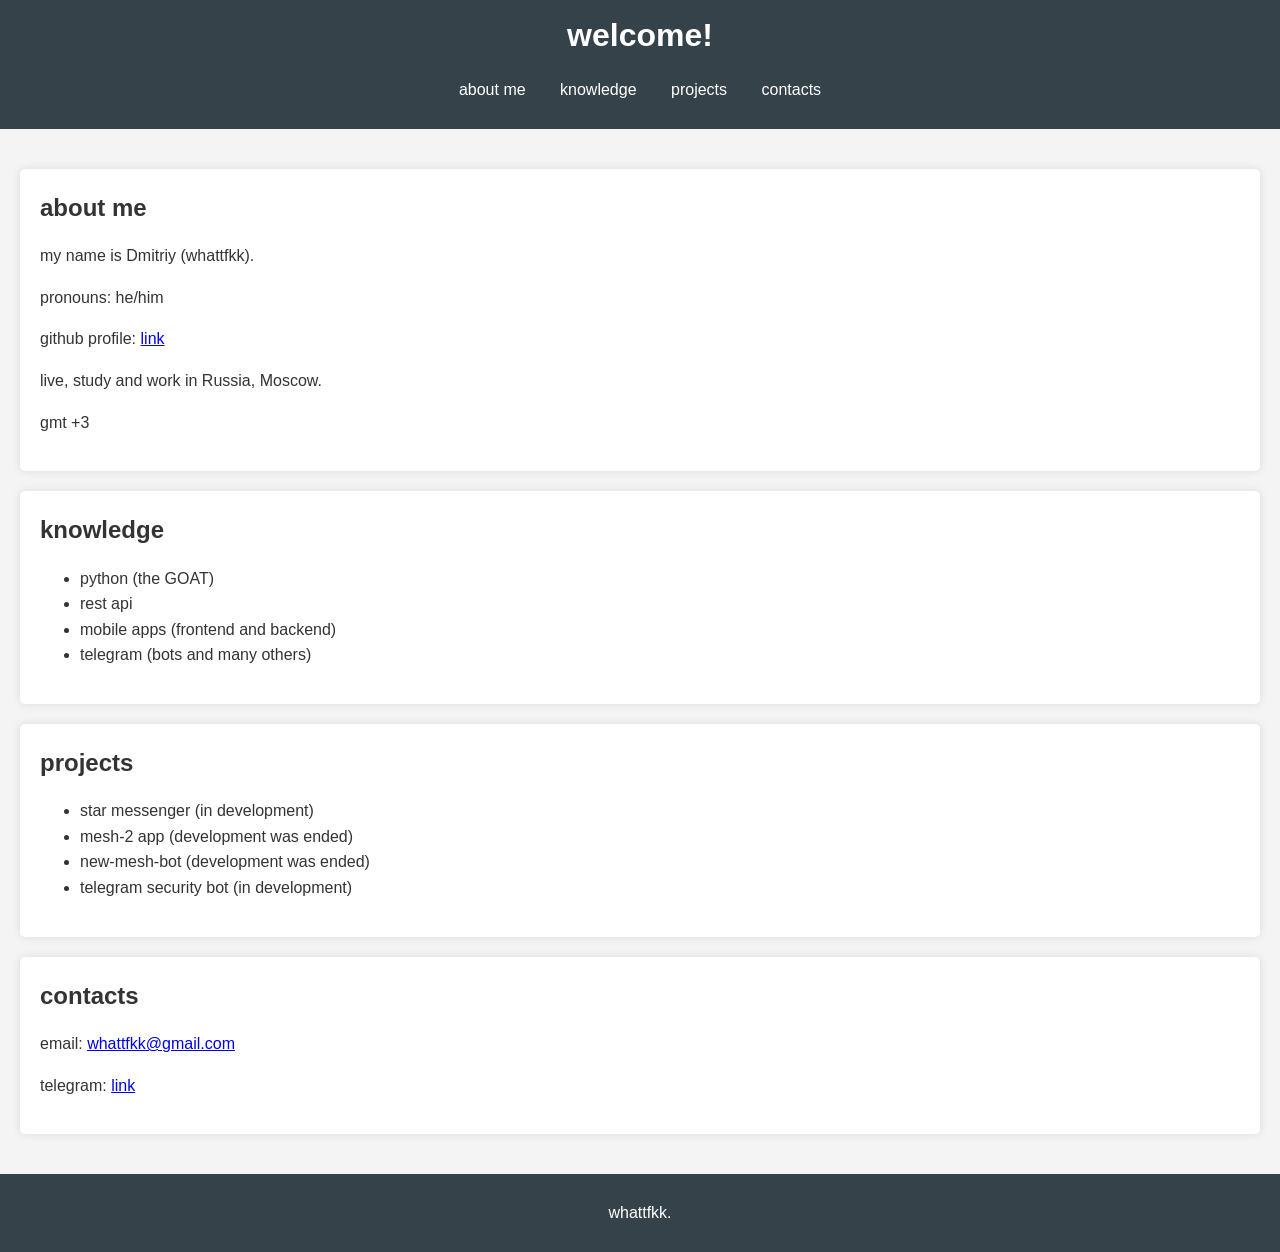
<file: index.html>
<!DOCTYPE html>
<html lang="ru">
<head>
    <meta charset="UTF-8">
    <meta name="viewport" content="width=device-width, initial-scale=1.0">
    <title>whattfkk</title>
    <link rel="stylesheet" href="styles.css">
</head>
<body>
    <header>
        <h1>welcome!</h1>
        <nav>
            <ul>
                <li><a href="#about">about me</a></li>
                <li><a href="#skills">knowledge</a></li>
                <li><a href="#projects">projects</a></li>
                <li><a href="#contact">contacts</a></li>
            </ul>
        </nav>
    </header>
    
    <main>
        <section id="about">
            <h2>about me</h2>
            <p>my name is Dmitriy (whattfkk).</p>
            <p>pronouns: he/him</p>
            <p>github profile: <a href="github.com/whattfkk">link</a></p>
            <p>live, study and work in Russia, Moscow.</p>
            <p>gmt +3</p>
            <p></p>
        </section>
        
        <section id="skills">
            <h2>knowledge</h2>
            <ul>
                <li>python (the GOAT)</li>
                <li>rest api</li>
                <li>mobile apps (frontend and backend)</li>
                <li>telegram (bots and many others)</li>
            </ul>
        </section>

        <section id="projects">
            <h2>projects</h2>
            <ul>
                <li>star messenger (in development)</li>
                <li>mesh-2 app (development was ended)</li>
                <li>new-mesh-bot (development was ended)</li>
                <li>telegram security bot (in development)</li>
            </ul>
        </section>
        
        <section id="contact">
            <h2>contacts</h2>
            <p>email: <a href="mailto:whattfkk@gmail.com">whattfkk@gmail.com</a></p>
            <p>telegram: <a href="t.me/chuuchin">link</a></p>

        </section>
    </main>
    
    <footer>
        <p>whattfkk.</p>
    </footer>
</body>
</html>
</file>
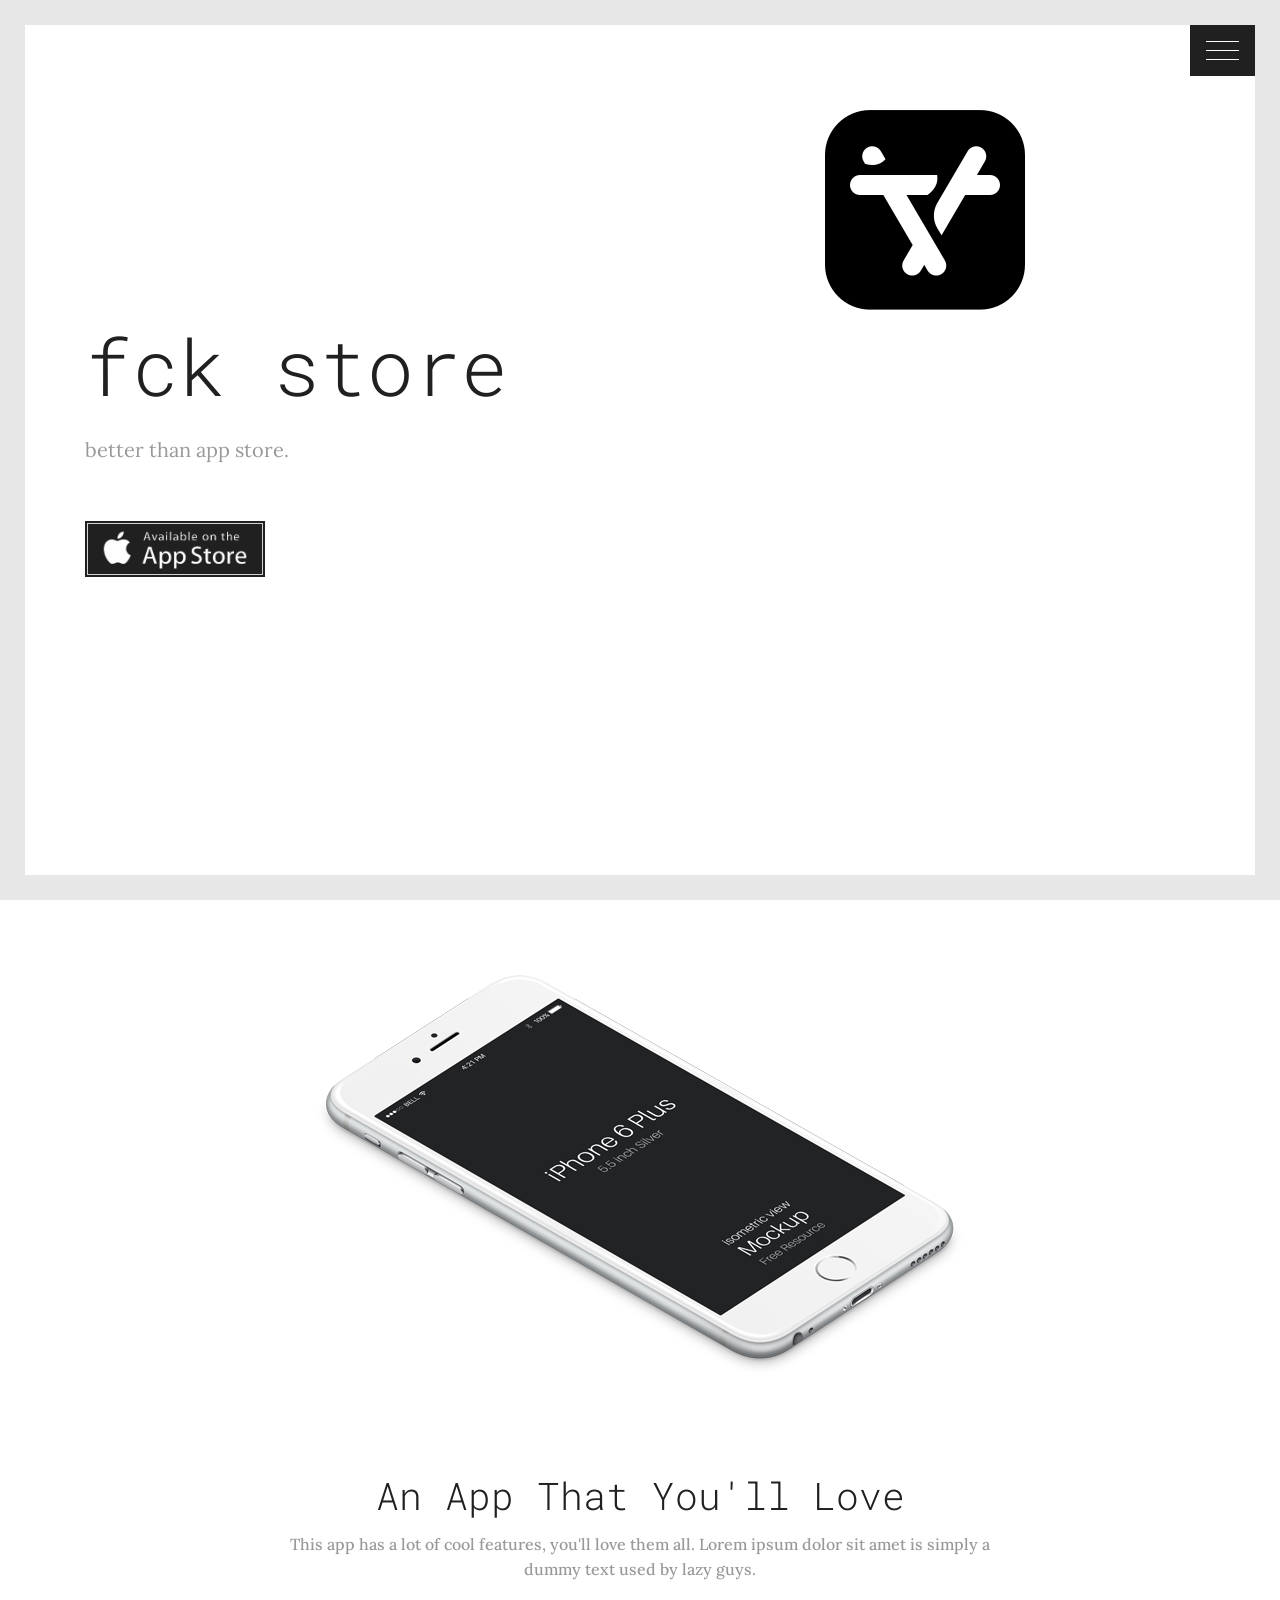
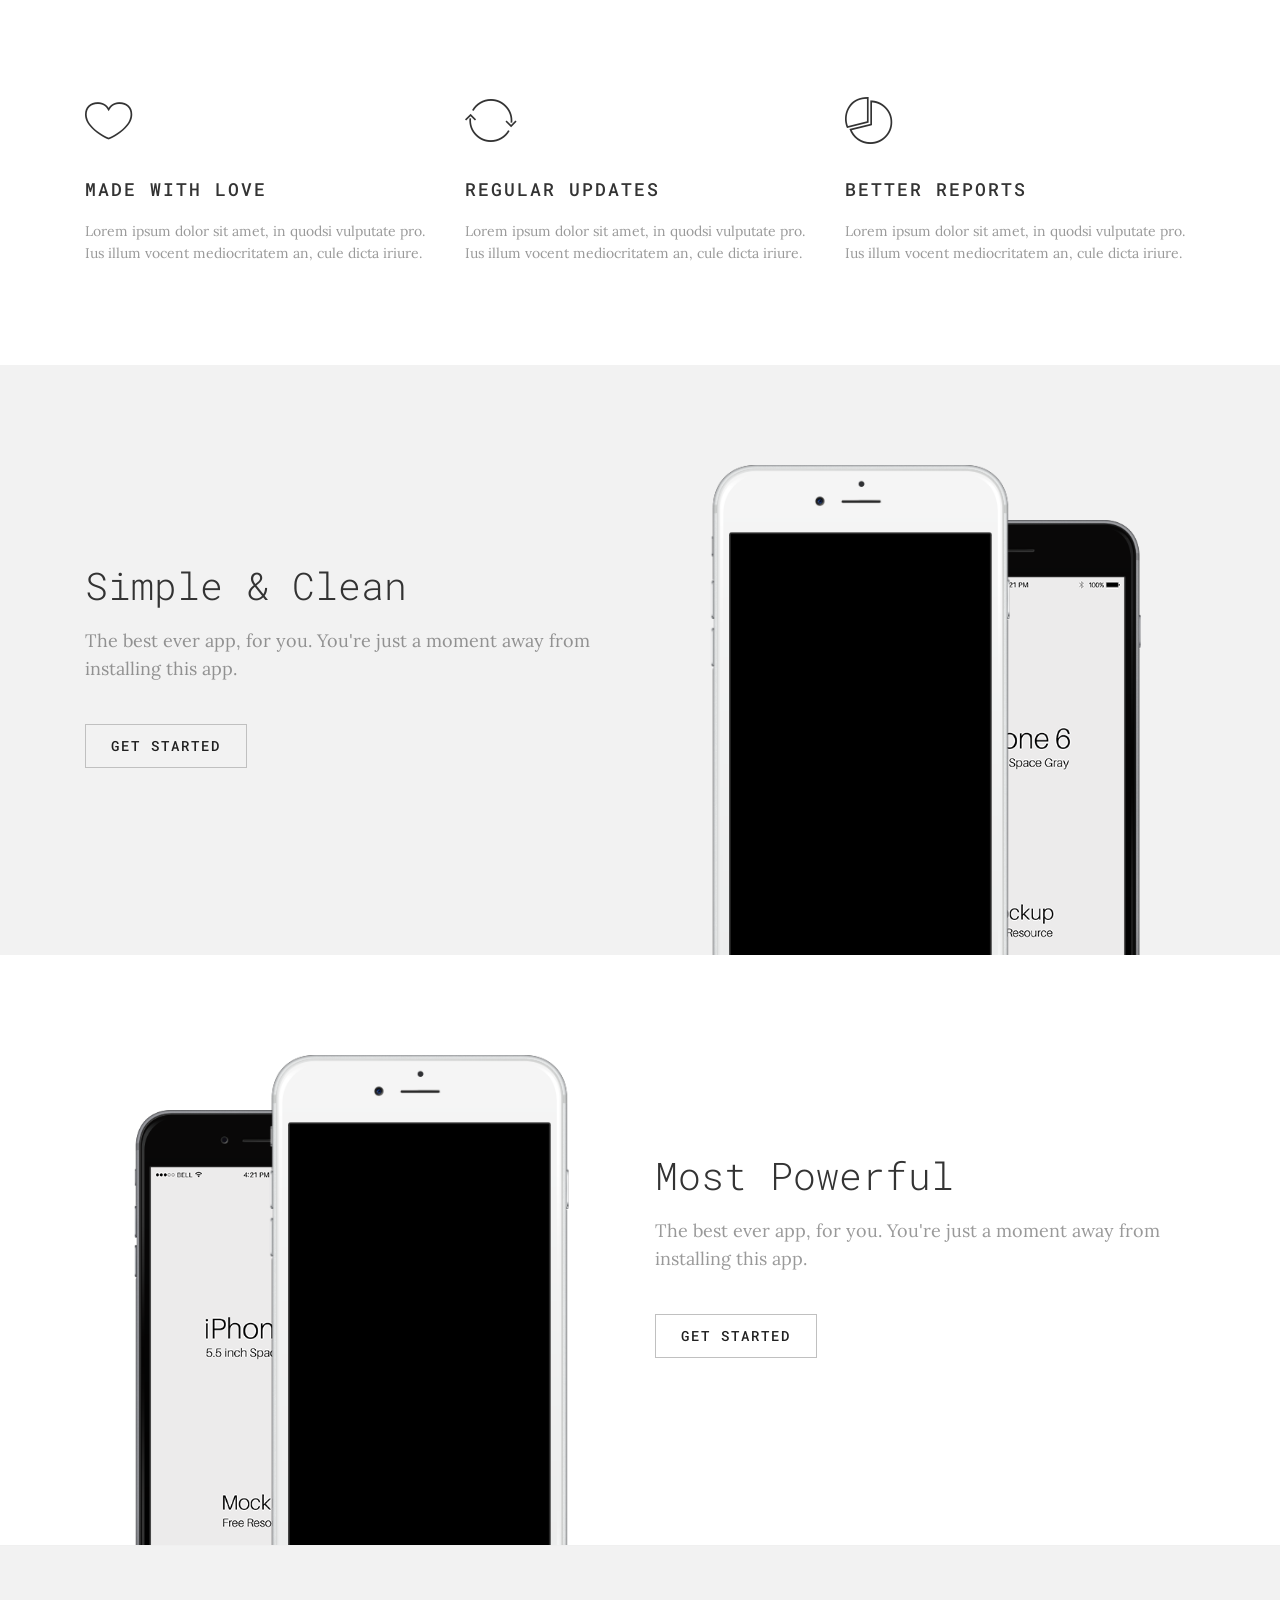
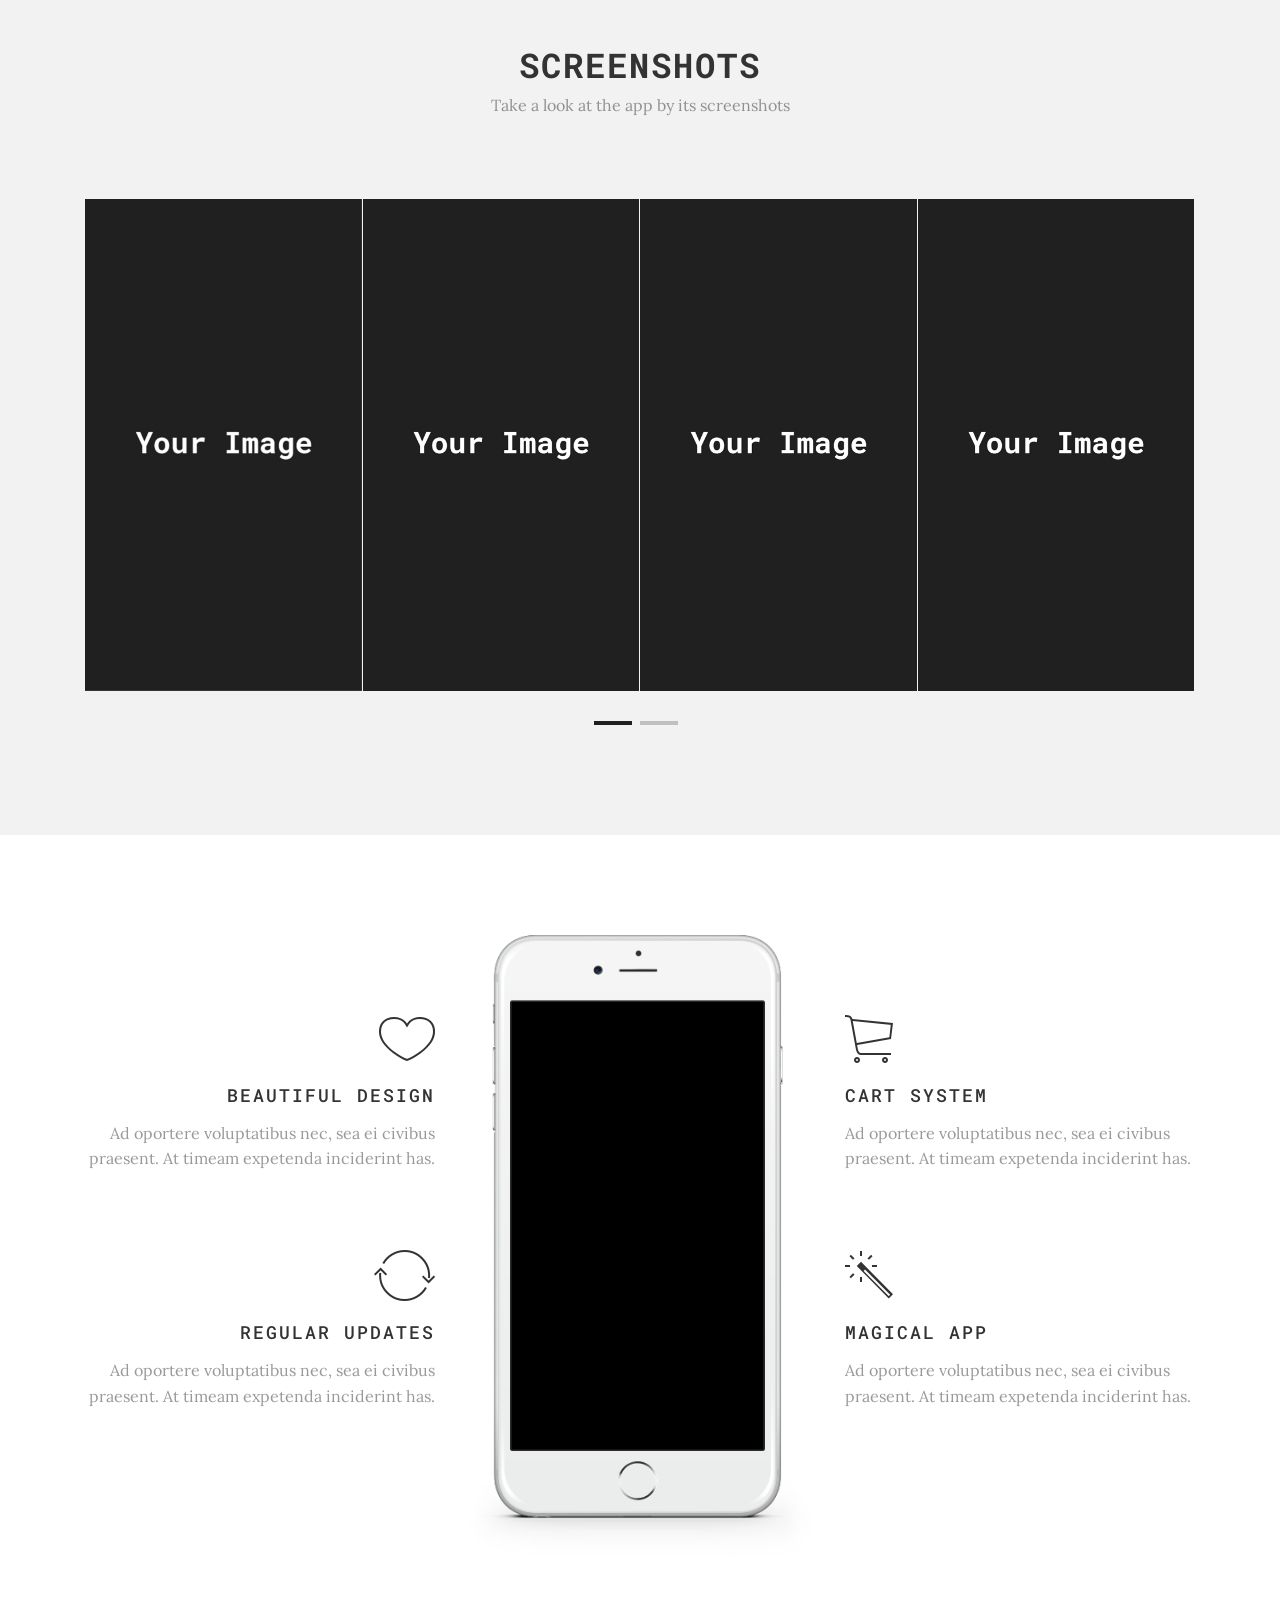
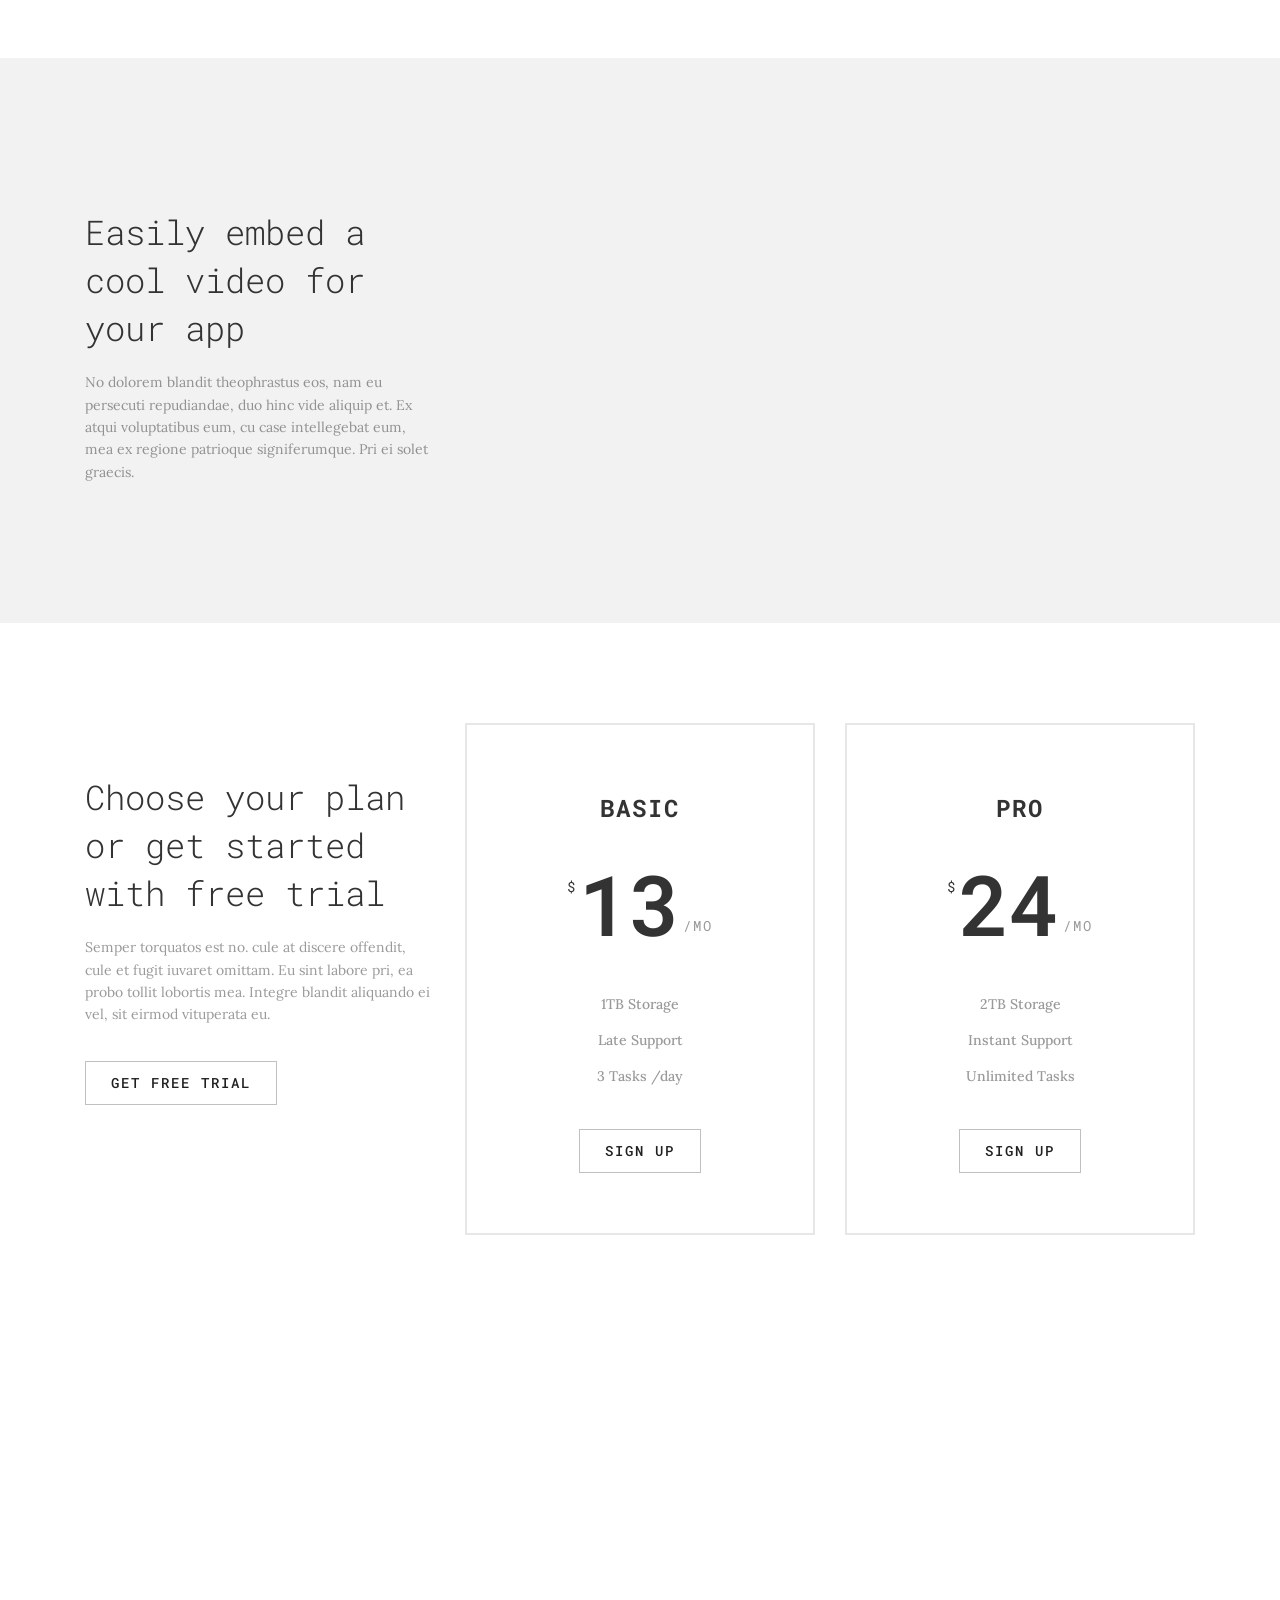
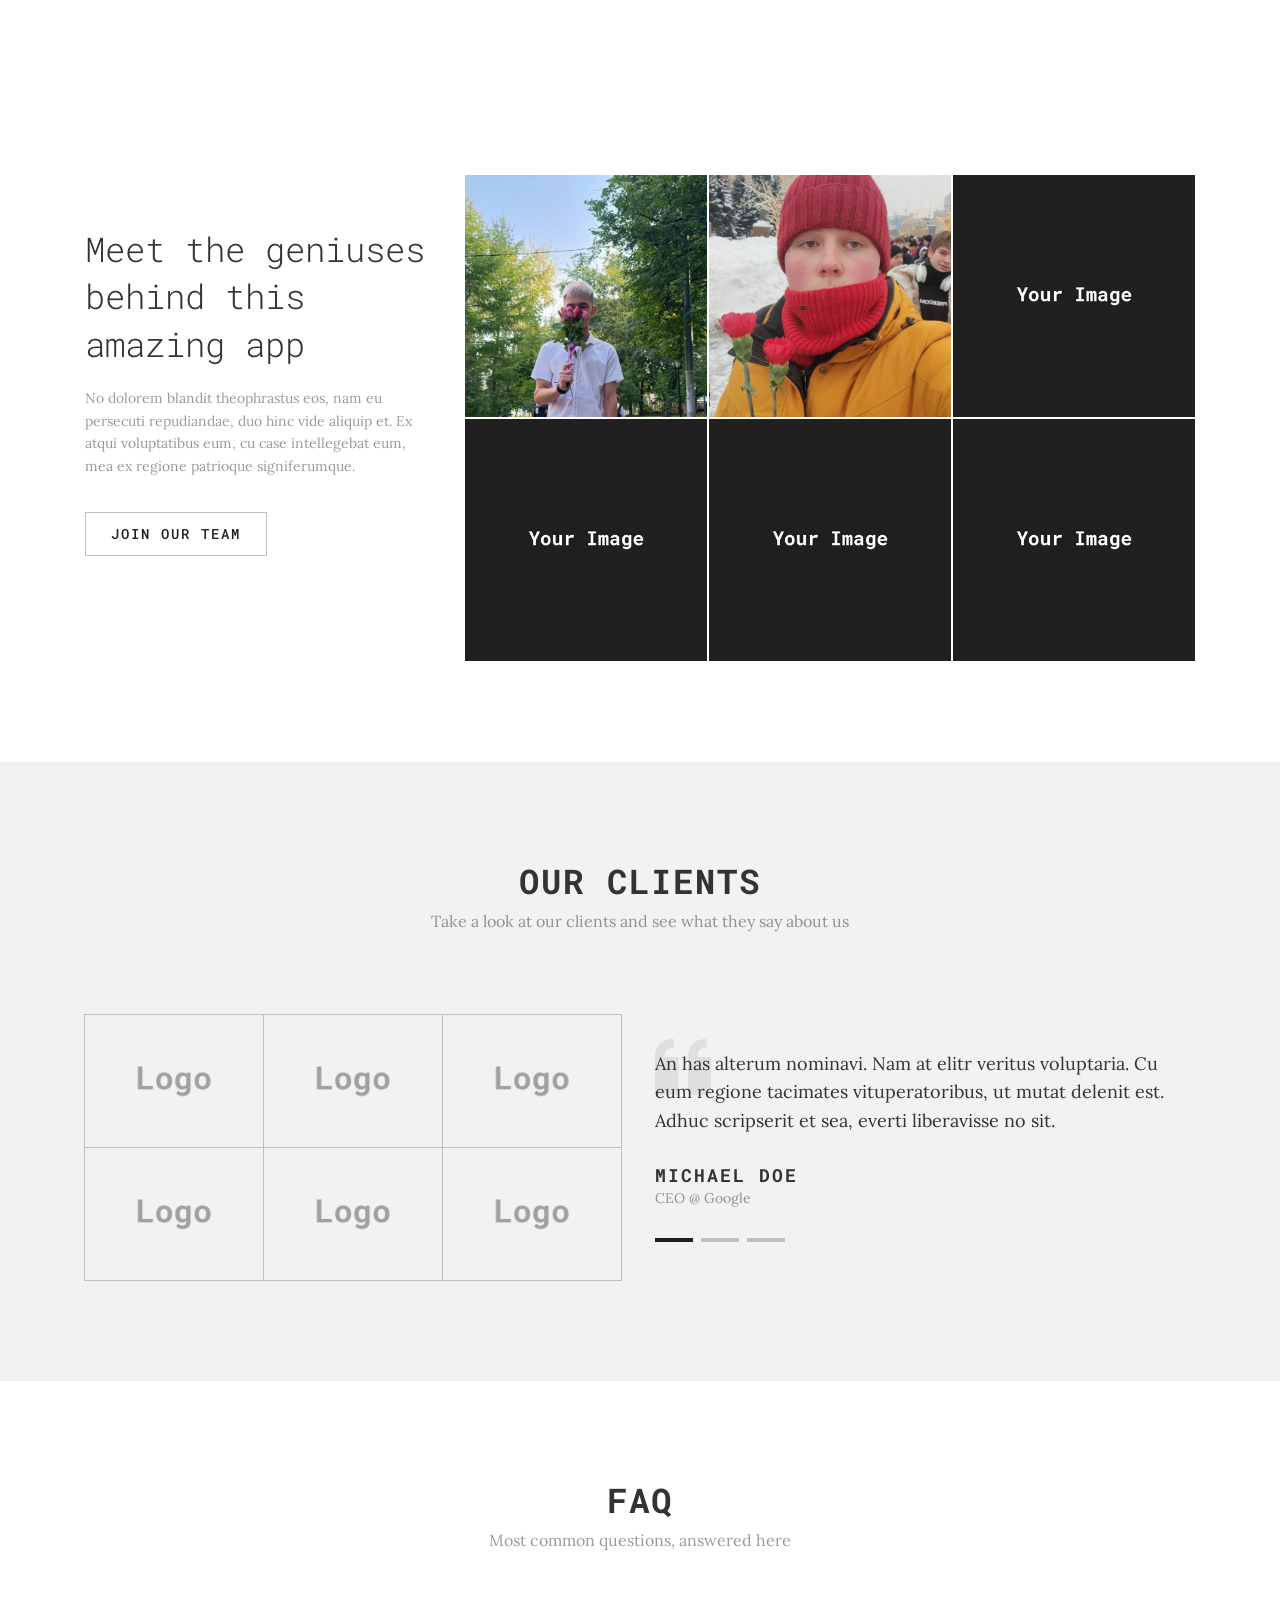
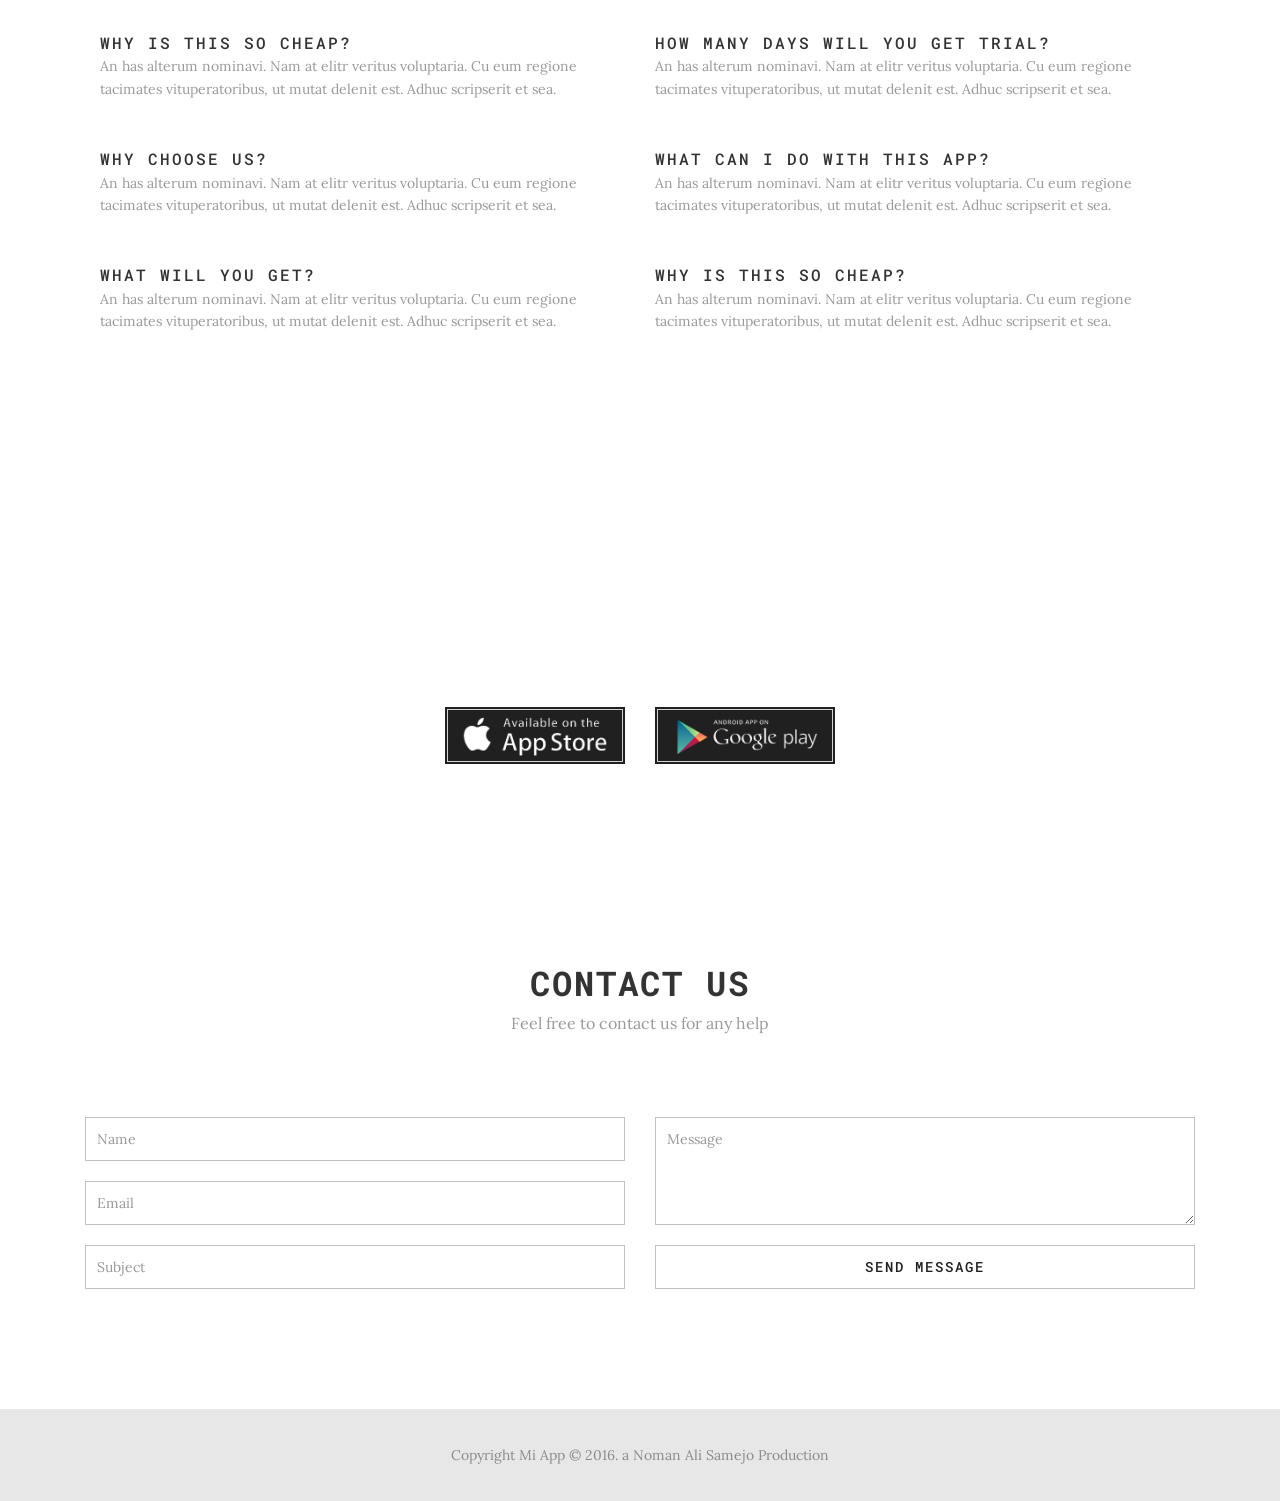
<file: index — копия.html>
<!DOCTYPE html>
<html class='no-js' >
	<head>
		<meta charset="utf-8">
		<meta http-equiv="X-UA-Compatible" content="IE=edge">
		<meta name="viewport" content="width=device-width, initial-scale=1">
		<title>fck store</title>
		
		
		<!--==================================================================
			CSS Stylesheets
		==================================================================-->
		<link rel='stylesheet' type='text/css' href='bootstrap/css/bootstrap.min.css' >
		<link rel='stylesheet' type='text/css' href='css/ionicons.min.css' >
		<link rel='stylesheet' type='text/css' href='css/owl.carousel.css' >
		<link rel='stylesheet' type='text/css' href='css/magnific-popup.css' >
		<link rel='stylesheet' type='text/css' href='css/style.css' >
		
	</head>
	<body>
		
		<!--page-borders-->
		<div class='page-borders' >
			<div class='left' ></div>
			<div class='right' ></div>
		</div>
		
		<!--menu-btn-->
		<a href='#' class='menu-btn' >
			<span class='lines' >
				<span class='l1' ></span>
				<span class='l2' ></span>
				<span class='l3' ></span>
			</span>
		</a>
		
		
		<!--menu-->
		<nav class='menu' >
			<ul>
				<li>
					<a href='#intro' >
						Home
					</a>
				</li>
				<li>
					<a href='#features' >
						Features
					</a>
				</li>
				<li>
					<a href='#screenshots' >
						Screenshots
					</a>
				</li>
				<li>
					<a href='#video' >
						Video
					</a>
				</li>
				<li>
					<a href='#pricing' >
						Pricing
					</a>
				</li>
				<li>
					<a href='#contact' >
						Contact Us
					</a>
				</li>
			</ul>
		</nav>
		
		<!--==================================================================
			Preloader
		==================================================================-->
		<div id='preloader' >
			<div class='loader' >
				<img src='img/loader.gif' alt>
			</div>
		</div>
		
		
		<!--==================================================================
			Main Wrapper
		==================================================================-->
		<div id='main-wrapper' >
			
			
			<!--==================================================================
				Intro Section
			==================================================================-->
			<section id='intro' class='section intro-section' >
				<div class='container' >
					<div class='row intro-cols' >
						<div class='col-md-6 col-md-push-6' >
							<div class='phone' >
								<center>
									<img src='img/icons8-apple-app-store-250.png' alt>
								<center>
							</div>
						</div>
						<div class='col-md-6 col-md-pull-6' >
							<div class='v-align' >
								<div class='inner' >
									<div class='intro-text' >
										<h1>
											fck store
										</h1>
										<p>
											better than app store.
										</p>
										<div class='intro-download-btns' >
											<a href='#' class='app-btn' >
												<img src='img/appstore.png' alt>
											</a>
										</div>
									</div>
								</div>
							</div>
						</div>
					</div>
				</div>
			</section>
			
			
			<!--==================================================================
				Features Section -- 1
			==================================================================-->
			<section id='features' class='section features-section' >
				<div class='container' >
					<div class='phone-img' >
						<img src='img/phone2.png' alt>
					</div>
					<div class='row' >
						<div class='col-md-8 col-md-offset-2' >
							<div class='features-text' >
								<h2>An App That You'll Love</h2>
								<p>
									This app has a lot of cool features, you'll love them all. Lorem ipsum dolor sit amet is simply a dummy text used by lazy guys.
								</p>
							</div>
						</div>
					</div>
					<div class='row features-row' >
						<div class='col-md-4 col-sm-6' >
							<div class='feature' >
								<div class='icon' >
									<i class='ion-ios-heart-outline' ></i>
								</div>
								<div class='content' >
									<h4>Made With Love</h4>
									<p>
										Lorem ipsum dolor sit amet, in quodsi vulputate pro. Ius illum vocent mediocritatem an, cule dicta iriure.
									</p>
								</div>
							</div>
						</div>
						<div class='col-md-4 col-sm-6' >
							<div class='feature' >
								<div class='icon' >
									<i class='ion-ios-loop' ></i>
								</div>
								<div class='content' >
									<h4>Regular Updates</h4>
									<p>
										Lorem ipsum dolor sit amet, in quodsi vulputate pro. Ius illum vocent mediocritatem an, cule dicta iriure.
									</p>
								</div>
							</div>
						</div>
						<div class='col-md-4 col-sm-6' >
							<div class='feature' >
								<div class='icon' >
									<i class='ion-ios-pie-outline' ></i>
								</div>
								<div class='content' >
									<h4>Better Reports</h4>
									<p>
										Lorem ipsum dolor sit amet, in quodsi vulputate pro. Ius illum vocent mediocritatem an, cule dicta iriure.
									</p>
								</div>
							</div>
						</div>
					</div>
				</div>
			</section>
			
			
			<!--==================================================================
				Features Section -- 2
			==================================================================-->
			<section id='features-2' class='section features-2-section bg-lightgray' >
				<div class='container' >
					<div class='row' >
						<div class='col-md-6 col-md-push-6' >
							<div class='phones' >
								<img class='front' src='img/phone-white.png' alt>
								<img class='back' src='img/phone-black.png' alt>
							</div>
						</div>
						<div class='col-md-6 col-md-pull-6' >
							<div class='screen-info-text' >
								<h2>Simple & Clean</h2>
								<p>The best ever app, for you. You're just a moment away from installing this app.</p>
								<a href='#' class='btn-minimal' >
									Get Started
								</a>
							</div>
						</div>
					</div>
				</div>
			</section>
			
			
			<!--==================================================================
				Features Section -- 3
			==================================================================-->
			<section id='features-3' class='section features-2-section' >
				<div class='container' >
					<div class='row' >
						<div class='col-md-6' >
							<div class='phones order-alt' >
								<img class='back' src='img/phone-black.png' alt>
								<img class='front' src='img/phone-white.png' alt>
							</div>
						</div>
						<div class='col-md-6' >
							<div class='screen-info-text' >
								<h2>Most Powerful</h2>
								<p>The best ever app, for you. You're just a moment away from installing this app.</p>
								<a href='#' class='btn-minimal' >
									Get Started
								</a>
							</div>
						</div>
					</div>
				</div>
			</section>
			
			
			<!--==================================================================
				Screenshots Section
			==================================================================-->
			<section id='screenshots' class='section screenshots-section bg-lightgray' >
				<div class='container' >
					<div class='top-section-header' >
						<h2>Screenshots</h2>
						<p>Take a look at the app by its screenshots</p>
					</div>
					<ul class='screenshots-slider' >
						<li>
							<div class='inner' >
								<img src='img/screens/1.jpg' alt>
								<div class='overlay' >
									<a href='img/screens/1.jpg' class='view-btn' >
										<i class='ion-ios-plus-empty' ></i>
									</a>
								</div>
							</div>
						</li>
						<li>
							<div class='inner' >
								<img src='img/screens/2.jpg' alt>
								<div class='overlay' >
									<a href='img/screens/2.jpg' class='view-btn' >
										<i class='ion-ios-plus-empty' ></i>
									</a>
								</div>
							</div>
						</li>
						<li>
							<div class='inner' >
								<img src='img/screens/3.jpg' alt>
								<div class='overlay' >
									<a href='img/screens/3.jpg' class='view-btn' >
										<i class='ion-ios-plus-empty' ></i>
									</a>
								</div>
							</div>
						</li>
						<li>
							<div class='inner' >
								<img src='img/screens/4.jpg' alt>
								<div class='overlay' >
									<a href='img/screens/4.jpg' class='view-btn' >
										<i class='ion-ios-plus-empty' ></i>
									</a>
								</div>
							</div>
						</li>
						<li>
							<div class='inner' >
								<img src='img/screens/5.jpg' alt>
								<div class='overlay' >
									<a href='img/screens/5.jpg' class='view-btn' >
										<i class='ion-ios-plus-empty' ></i>
									</a>
								</div>
							</div>
						</li>
						<li>
							<div class='inner' >
								<img src='img/screens/6.jpg' alt>
								<div class='overlay' >
									<a href='img/screens/6.jpg' class='view-btn' >
										<i class='ion-ios-plus-empty' ></i>
									</a>
								</div>
							</div>
						</li>
						<li>
							<div class='inner' >
								<img src='img/screens/8.jpg' alt>
								<div class='overlay' >
									<a href='img/screens/8.jpg' class='view-btn' >
										<i class='ion-ios-plus-empty' ></i>
									</a>
								</div>
							</div>
						</li>
						<li>
							<div class='inner' >
								<img src='img/screens/9.jpg' alt>
								<div class='overlay' >
									<a href='img/screens/9.jpg' class='view-btn' >
										<i class='ion-ios-plus-empty' ></i>
									</a>
								</div>
							</div>
						</li>
					</ul>
				</div>
			</section>
			
			
			<!--==================================================================
				Features Section -- 4
			==================================================================-->
			<section id='features-4' class='section features-4-section' >
				<div class='container' >
					<div class='row' >
						<div class='col-md-4 features-col text-right' >
							<div class='col-feature' >
								<div class='icon' >
									<i class='ion-ios-heart-outline' ></i>
								</div>
								<div class='content' >
									<h4>Beautiful Design</h4>
									<p>
										Ad oportere voluptatibus nec, sea ei civibus praesent. At timeam expetenda inciderint has.
									</p>
								</div>
							</div>
							<div class='col-feature' >
								<div class='icon' >
									<i class='ion-ios-loop' ></i>
								</div>
								<div class='content' >
									<h4>Regular Updates</h4>
									<p>
										Ad oportere voluptatibus nec, sea ei civibus praesent. At timeam expetenda inciderint has.
									</p>
								</div>
							</div>
						</div>
						<div class='col-md-4' >
							<div class='features-phone' >
								<img src='img/phone3.png' alt>
							</div>
						</div>
						<div class='col-md-4 features-col' >
							<div class='col-feature' >
								<div class='icon' >
									<i class='ion-ios-cart-outline' ></i>
								</div>
								<div class='content' >
									<h4>Cart System</h4>
									<p>
										Ad oportere voluptatibus nec, sea ei civibus praesent. At timeam expetenda inciderint has.
									</p>
								</div>
							</div>
							<div class='col-feature' >
								<div class='icon' >
									<i class='ion-ios-color-wand-outline' ></i>
								</div>
								<div class='content' >
									<h4>Magical App</h4>
									<p>
										Ad oportere voluptatibus nec, sea ei civibus praesent. At timeam expetenda inciderint has.
									</p>
								</div>
							</div>
						</div>
					</div>
				</div>
			</section>
			
			
			<!--==================================================================
				Video Section
			==================================================================-->
			<section id='video' class='section video-section bg-lightgray' >
				<div class='container' >
					<div class='row' >
						<div class='col-md-4' >
							<div class='col-section-header' >
								<h2>Easily embed a cool video for your app</h2>
								<p>
									No dolorem blandit theophrastus eos, nam eu persecuti repudiandae, duo hinc vide aliquip et. Ex atqui voluptatibus eum, cu case intellegebat eum, mea ex regione patrioque signiferumque. Pri ei solet graecis. 
								</p>
							</div>
						</div>
						<div class='col-md-8' >
							<div class='video-container' >
								<iframe src="https://www.youtube.com/embed/GIalL5fkhPM?rel=0&amp;showinfo=0" frameborder="0" allowfullscreen></iframe>
							</div>
						</div>
					</div>
				</div>
			</section>
			
			
			<!--==================================================================
				Pricing Section
			==================================================================-->
			<section id='pricing' class='section pricing-section' >
				<div class='container' >
					<div class='row' >
						<div class='col-md-4' >
							<div class='col-section-header' >
								<h2>Choose your plan or get started with free trial</h2>
								<p>
									Semper torquatos est no. cule at discere offendit, cule et fugit iuvaret omittam. Eu sint labore pri, ea probo tollit lobortis mea. Integre blandit aliquando ei vel, sit eirmod vituperata eu.
								</p>
								<a href='#' class='btn-minimal' >
									Get Free Trial
								</a>
							</div>
						</div>
						<div class='col-md-4' >
							<div class='p-table' >
								<div class='header' >
									<h4>Basic</h4>
									<div class='price' >
										<span class='currency' >$</span>
										<span class='amount' >13</span>
										<span class='period' >/mo</span>
									</div>
								</div>
								<ul class='items' >
									<li>1TB Storage</li>
									<li>Late Support</li>
									<li>3 Tasks /day</li>
								</ul>
								<a href='#' class='btn-minimal' >
									Sign Up
								</a>
							</div>
						</div>
						<div class='col-md-4' >
							<div class='p-table' >
								<div class='header' >
									<h4>Pro</h4>
									<div class='price' >
										<span class='currency' >$</span>
										<span class='amount' >24</span>
										<span class='period' >/mo</span>
									</div>
								</div>
								<ul class='items' >
									<li>2TB Storage</li>
									<li>Instant Support</li>
									<li>Unlimited Tasks</li>
								</ul>
								<a href='#' class='btn-minimal' >
									Sign Up
								</a>
							</div>
						</div>
					</div>
				</div>
			</section>
			
			
			<!--==================================================================
				Subscribe Section
			==================================================================-->
			<section id='subscribe' class='section subscribe-section' style='background-image:url(img/bg1.jpg);' >
				<div class='container' >
					<div class='section-header' >
						<h2>Subscribe to newsletter</h2>
					</div>
					<div class='row' >
						<div class='col-md-6 col-md-offset-3' >
							<div class='subscribe-form' >
								<input type='text' class='subscribe-input' placeholder='Your Email' name='subscribe-input' >
								<a href='#' class='subscribe-btn' >Subscribe</a>
							</div>
							<p class='hate-spam' >Don't worry, we will never sell or share your info</p>
						</div>
					</div>
				</div>
			</section>
			
			
			<!--==================================================================
				Team Section
			==================================================================-->
			<section id='team' class='section team-section' >
				<div class='container' >
					<div class='row' >
						<div class='col-md-4' >
							<div class='col-section-header' >
								<h2>Meet the geniuses behind this amazing app</h2>
								<p>
									No dolorem blandit theophrastus eos, nam eu persecuti repudiandae, duo hinc vide aliquip et. Ex atqui voluptatibus eum, cu case intellegebat eum, mea ex regione patrioque signiferumque.
								</p>
								<a href='#' class='btn-minimal' >
									Join Our Team
								</a>
							</div>
						</div>
						<div class='col-md-8' >
							<div class='team-persons' >
								<div class='row' >
									<div class='col-md-4' >
										<div class='team-member' >
											<img src='img/people1.jpg' alt>
											<div class='overlay' >
												<div class='v-align' >
													<div class='inner' >
														<h4>Jake Doe</h4>
														<p>Founder & CEO</p>
														<ul class='team-social' >
															<li>
																<a href='#' >
																	<i class='ion-social-facebook' ></i>
																</a>
															</li>
															<li>
																<a href='#' >
																	<i class='ion-social-googleplus' ></i>
																</a>
															</li>
															<li>
																<a href='#' >
																	<i class='ion-social-twitter' ></i>
																</a>
															</li>
														</ul>
													</div>
												</div>
											</div>
										</div>
									</div>
									<div class='col-md-4' >
										<div class='team-member' >
											<img src='img/people2.jpg' alt>
											<div class='overlay' >
												<div class='v-align' >
													<div class='inner' >
														<h4>Jake Doe</h4>
														<p>Founder & CEO</p>
														<ul class='team-social' >
															<li>
																<a href='#' >
																	<i class='ion-social-facebook' ></i>
																</a>
															</li>
															<li>
																<a href='#' >
																	<i class='ion-social-googleplus' ></i>
																</a>
															</li>
															<li>
																<a href='#' >
																	<i class='ion-social-twitter' ></i>
																</a>
															</li>
														</ul>
													</div>
												</div>
											</div>
										</div>
									</div>
									<div class='col-md-4' >
										<div class='team-member' >
											<img src='img/people3.jpg' alt>
											<div class='overlay' >
												<div class='v-align' >
													<div class='inner' >
														<h4>Jake Doe</h4>
														<p>Founder & CEO</p>
														<ul class='team-social' >
															<li>
																<a href='#' >
																	<i class='ion-social-facebook' ></i>
																</a>
															</li>
															<li>
																<a href='#' >
																	<i class='ion-social-googleplus' ></i>
																</a>
															</li>
															<li>
																<a href='#' >
																	<i class='ion-social-twitter' ></i>
																</a>
															</li>
														</ul>
													</div>
												</div>
											</div>
										</div>
									</div>
								</div>
								<div class='row' >
									<div class='col-md-4' >
										<div class='team-member' >
											<img src='img/people4.jpg' alt>
											<div class='overlay' >
												<div class='v-align' >
													<div class='inner' >
														<h4>Jake Doe</h4>
														<p>Founder & CEO</p>
														<ul class='team-social' >
															<li>
																<a href='#' >
																	<i class='ion-social-facebook' ></i>
																</a>
															</li>
															<li>
																<a href='#' >
																	<i class='ion-social-googleplus' ></i>
																</a>
															</li>
															<li>
																<a href='#' >
																	<i class='ion-social-twitter' ></i>
																</a>
															</li>
														</ul>
													</div>
												</div>
											</div>
										</div>
									</div>
									<div class='col-md-4' >
										<div class='team-member' >
											<img src='img/people5.jpg' alt>
											<div class='overlay' >
												<div class='v-align' >
													<div class='inner' >
														<h4>Jake Doe</h4>
														<p>Founder & CEO</p>
														<ul class='team-social' >
															<li>
																<a href='#' >
																	<i class='ion-social-facebook' ></i>
																</a>
															</li>
															<li>
																<a href='#' >
																	<i class='ion-social-googleplus' ></i>
																</a>
															</li>
															<li>
																<a href='#' >
																	<i class='ion-social-twitter' ></i>
																</a>
															</li>
														</ul>
													</div>
												</div>
											</div>
										</div>
									</div>
									<div class='col-md-4' >
										<div class='team-member' >
											<img src='img/people6.jpg' alt>
											<div class='overlay' >
												<div class='v-align' >
													<div class='inner' >
														<h4>Jake Doe</h4>
														<p>Founder & CEO</p>
														<ul class='team-social' >
															<li>
																<a href='#' >
																	<i class='ion-social-facebook' ></i>
																</a>
															</li>
															<li>
																<a href='#' >
																	<i class='ion-social-googleplus' ></i>
																</a>
															</li>
															<li>
																<a href='#' >
																	<i class='ion-social-twitter' ></i>
																</a>
															</li>
														</ul>
													</div>
												</div>
											</div>
										</div>
									</div>
								</div>
							</div>
						</div>
					</div>
				</div>
			</section>
			
			
			<!--==================================================================
				Clients Section
			==================================================================-->
			<section id='clients' class='section clients-section bg-lightgray' >
				<div class='container' >
					<div class='top-section-header' >
						<h2>Our Clients</h2>
						<p>Take a look at our clients and see what they say about us</p>
					</div>
					<div class='row' >
						<div class='col-md-6' >
							<ul class='clients' >
								<li>
									<img src='img/logo1.png' alt>
								</li>
								<li>
									<img src='img/logo2.png' alt>
								</li>
								<li>
									<img src='img/logo3.png' alt>
								</li>
								<li>
									<img src='img/logo4.png' alt>
								</li>
								<li>
									<img src='img/logo5.png' alt>
								</li>
								<li>
									<img src='img/logo6.png' alt>
								</li>
							</ul>
						</div>
						<div class='col-md-6' >
							<div class='testimonials-slider' >
								<div class='testimonial' >
									<div class='icon' >
										<i class='ion-quote' ></i>
									</div>
									<div class='content' >
										<p>
											An has alterum nominavi. Nam at elitr veritus voluptaria. Cu eum regione tacimates vituperatoribus, ut mutat delenit est. Adhuc scripserit et sea, everti liberavisse no sit.
										</p>
									</div>
									<div class='author' >
										<h4>Michael Doe</h4>
										<span>CEO @ Google</span>
									</div>
								</div>
								<div class='testimonial' >
									<div class='icon' >
										<i class='ion-quote' ></i>
									</div>
									<div class='content' >
										<p>
											An has alterum nominavi. Nam at elitr veritus voluptaria. Cu eum regione tacimates vituperatoribus, ut mutat delenit est. Adhuc scripserit et sea, everti liberavisse no sit.
										</p>
									</div>
									<div class='author' >
										<h4>Michael Doe</h4>
										<span>CEO @ Google</span>
									</div>
								</div>
								<div class='testimonial' >
									<div class='icon' >
										<i class='ion-quote' ></i>
									</div>
									<div class='content' >
										<p>
											An has alterum nominavi. Nam at elitr veritus voluptaria. Cu eum regione tacimates vituperatoribus, ut mutat delenit est. Adhuc scripserit et sea, everti liberavisse no sit.
										</p>
									</div>
									<div class='author' >
										<h4>Michael Doe</h4>
										<span>CEO @ Google</span>
									</div>
								</div>
							</div>
						</div>
					</div>
				</div>
			</section>
			
			
			<!--==================================================================
				FAQ Section
			==================================================================-->
			<section id='faq' class='section faq-section' >
				<div class='container' >
					<div class='top-section-header' >
						<h2>FAQ</h2>
						<p>Most common questions, answered here</p>
					</div>
					<div class='col-md-6' >
						<div class='faq' >
							<h4>Why is this so cheap?</h4>
							<p>
								An has alterum nominavi. Nam at elitr veritus voluptaria. Cu eum regione tacimates vituperatoribus, ut mutat delenit est. Adhuc scripserit et sea.
							</p>
						</div>
						<div class='faq' >
							<h4>Why Choose Us?</h4>
							<p>
								An has alterum nominavi. Nam at elitr veritus voluptaria. Cu eum regione tacimates vituperatoribus, ut mutat delenit est. Adhuc scripserit et sea.
							</p>
						</div>
						<div class='faq' >
							<h4>What will you get?</h4>
							<p>
								An has alterum nominavi. Nam at elitr veritus voluptaria. Cu eum regione tacimates vituperatoribus, ut mutat delenit est. Adhuc scripserit et sea.
							</p>
						</div>
					</div>
					<div class='col-md-6' >
						<div class='faq' >
							<h4>How many days will you get trial?</h4>
							<p>
								An has alterum nominavi. Nam at elitr veritus voluptaria. Cu eum regione tacimates vituperatoribus, ut mutat delenit est. Adhuc scripserit et sea.
							</p>
						</div>
						<div class='faq' >
							<h4>What can I do with this app?</h4>
							<p>
								An has alterum nominavi. Nam at elitr veritus voluptaria. Cu eum regione tacimates vituperatoribus, ut mutat delenit est. Adhuc scripserit et sea.
							</p>
						</div>
						<div class='faq' >
							<h4>Why is this so cheap?</h4>
							<p>
								An has alterum nominavi. Nam at elitr veritus voluptaria. Cu eum regione tacimates vituperatoribus, ut mutat delenit est. Adhuc scripserit et sea.
							</p>
						</div>
					</div>
				</div>
			</section>
			
			
			<!--==================================================================
				Download Section
			==================================================================-->
			<section id='download' class='section download-section' style='background-image:url(img/bg1.jpg);' >
				<div class='container' >
					<div class='row text-center' >
						<div class='col-md-8 col-md-offset-2' >
							<div class='download-text' >
								<h2>Download App Now</h2>
								<p>
									Nam reformidans vituperatoribus at. Id nisl diceret maiestatis qui, mel affert doctus te. Ex assum ocurreret eam. Lorem ipsum dolor sit amet is simply a dummy text.
								</p>
							</div>
						</div>
					</div>
					<div class='download-btns text-center' >
						<a href='#' class='app-btn' >
							<img src='img/appstore.png' alt>
						</a>
						<a href='#' class='app-btn' >
							<img src='img/googleplay.png' alt>
						</a>
					</div>
				</div>
			</section>
			
			
			<!--==================================================================
				Contact Section
			==================================================================-->
			<section id='contact' class='section contact-section' >
				<div class='container' >
					<div class='top-section-header' >
						<h2>Contact Us</h2>
						<p>Feel free to contact us for any help</p>
					</div>
					<form class='contact-form' id='contact-form' data-toggle='validator' method='post' action='mail.php' >
						<div id='contact-form-result' ></div>
						<div class='row' >
							<div class='col-md-6' >
								<div class='form-group' >
									<input type='text' class='form-control' placeholder='Name' name='name' required>
									<div class='help-block with-errors' ></div>
								</div>
								<div class='form-group' >
									<input type='email' class='form-control' placeholder='Email' name='email' required>
									<div class='help-block with-errors' ></div>
								</div>
								<div class='form-group' >
									<input type='text' class='form-control' placeholder='Subject' name='subject' required>
									<div class='help-block with-errors' ></div>
								</div>
							</div>
							<div class='col-md-6' >
								<div class='form-group' >
									<textarea class='form-control' placeholder='Message' name='message' required></textarea>
									<div class='help-block with-errors' ></div>
								</div>
								<div class='form-group text-center' >
									<button class='btn-minimal btn-block' type='submit' >Send Message</button>
								</div>
							</div>
						</div>
					</form>
				</div>
			</section>
			
			
			<!--==================================================================
				Footer
			==================================================================-->
			<footer>
				<div class='container text-center' >
					<p>Copyright Mi App &copy; 2016. a Noman Ali Samejo Production</p>
				</div>
			</footer>
			
		</div>
		
		
		<!--==================================================================
			JavaScript Files
		==================================================================-->
		<script src='js/jquery.min.js' ></script>
		<script src='js/jquery.fitvids.js' ></script>
		<script src='js/owl.carousel.min.js' ></script>
		<script src='js/jquery.magnific-popup.min.js' ></script>
		<script src='js/validator.min.js' ></script>
		<script src='js/script.js' ></script>
		
	</body>
</html>
</file>
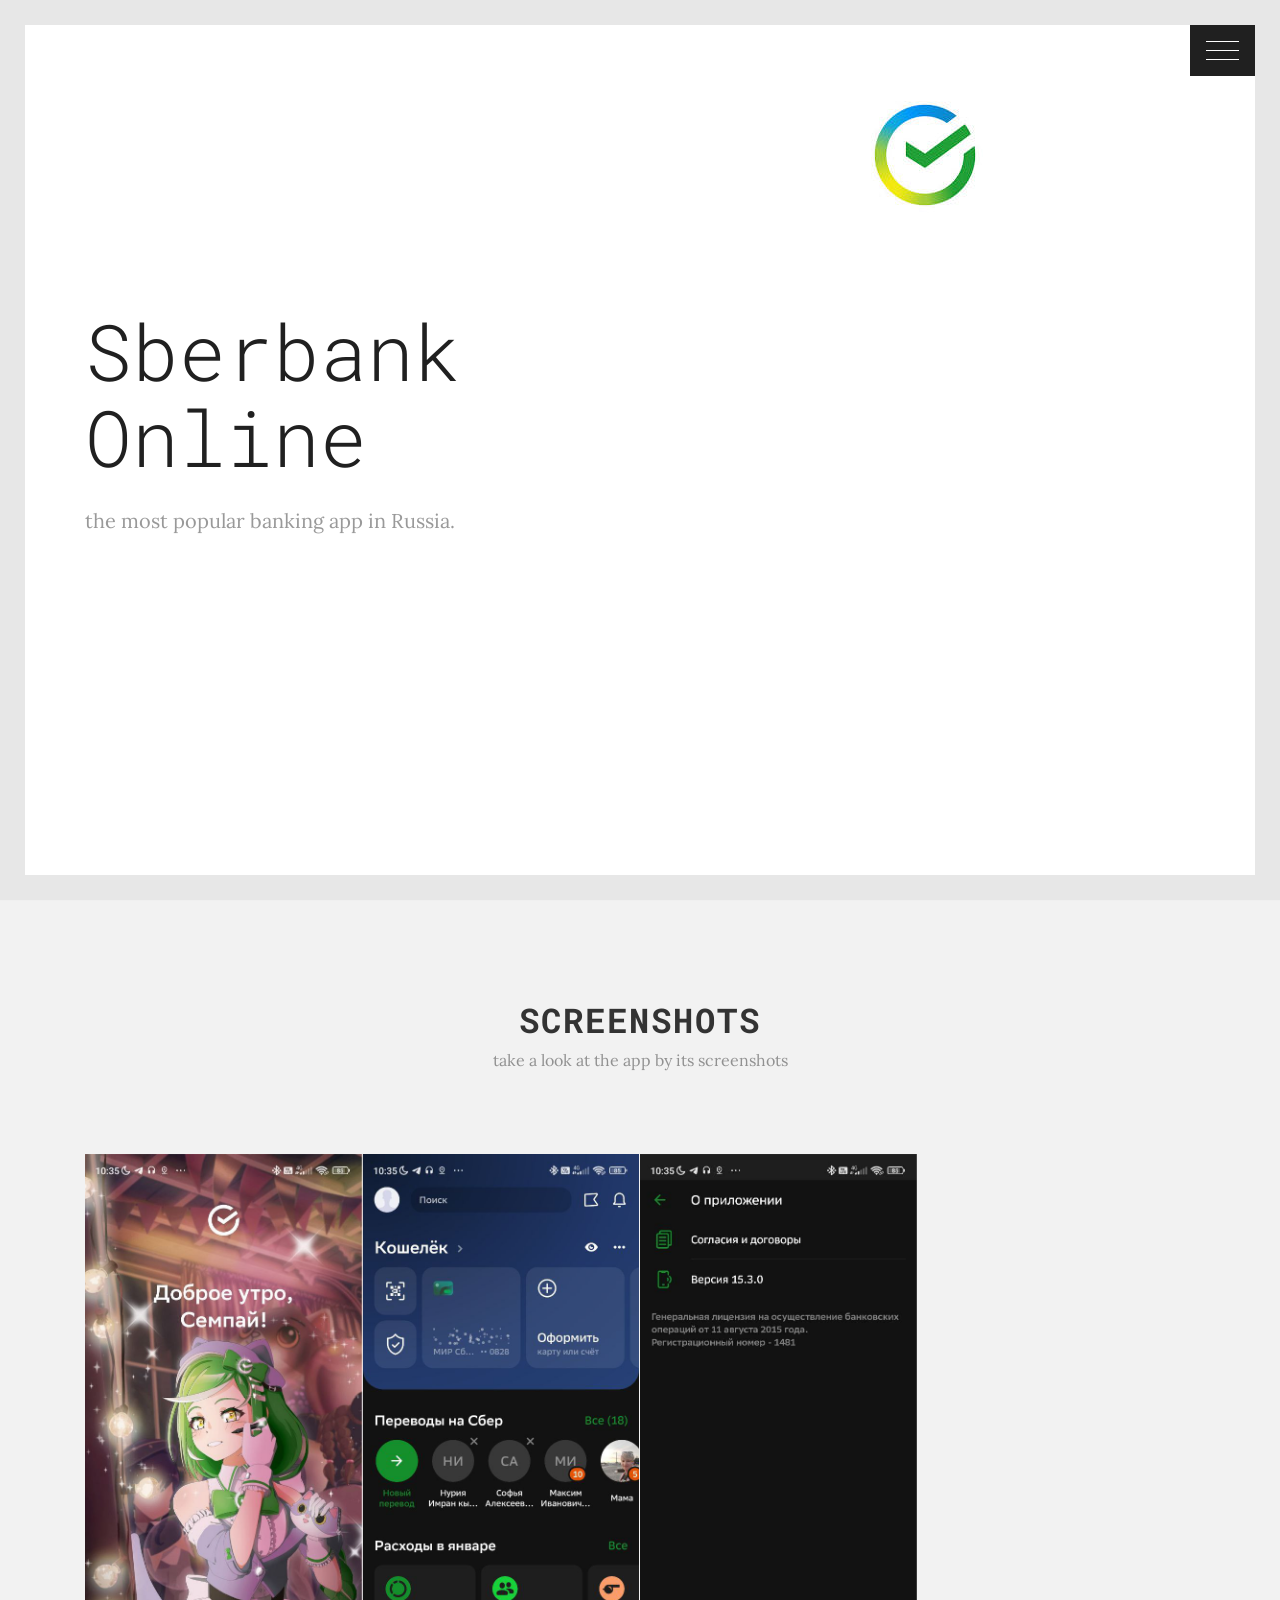
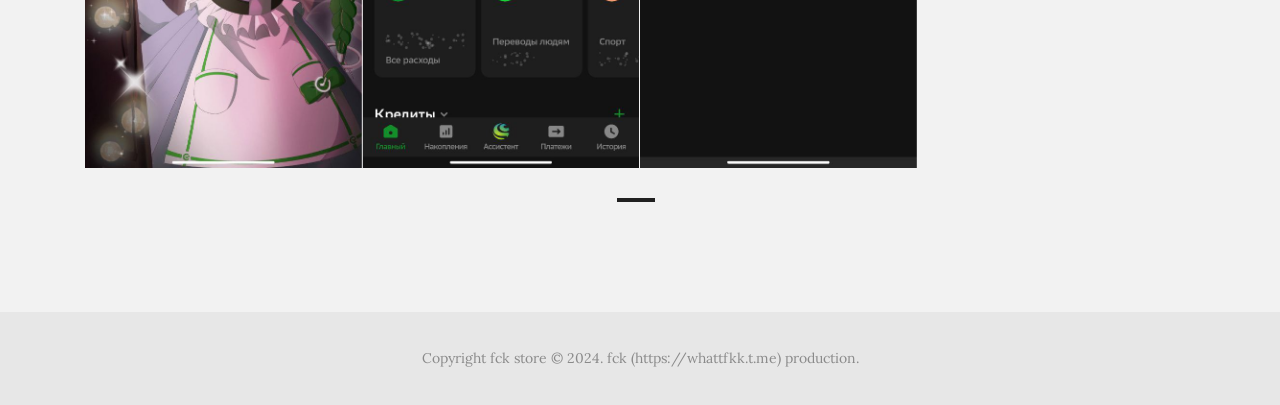
<file: sberbank.html>
<!DOCTYPE html>
<html class='no-js' >
	<head>
		<meta charset="utf-8">
		<meta http-equiv="X-UA-Compatible" content="IE=edge">
		<meta name="viewport" content="width=device-width, initial-scale=1">
		<title>fck store</title>
		
		
		<!--==================================================================
			CSS Stylesheets
		==================================================================-->
		<link rel='stylesheet' type='text/css' href='bootstrap/css/bootstrap.min.css' >
		<link rel='stylesheet' type='text/css' href='css/ionicons.min.css' >
		<link rel='stylesheet' type='text/css' href='css/owl.carousel.css' >
		<link rel='stylesheet' type='text/css' href='css/magnific-popup.css' >
		<link rel='stylesheet' type='text/css' href='css/style.css' >
		
	</head>
	<body>
		
		<!--page-borders-->
		<div class='page-borders' >
			<div class='left' ></div>
			<div class='right' ></div>
		</div>
		
		<!--menu-btn-->
		<a href='#' class='menu-btn' >
			<span class='lines' >
				<span class='l1' ></span>
				<span class='l2' ></span>
				<span class='l3' ></span>
			</span>
		</a>
		
		
		<!--menu-->
		<nav class='menu' >
			<ul>
				<li>
					<a href='index.html#intro' >
						home
					</a>
				</li>
				<li>
					<a href='index.html#features' >
						features
					</a>
				</li>
				<li>
					<a href='index.html#screenshots' >
						screenshots
					</a>
				</li>
				<li>
					<a href="index.html#team">
						team
					</a>
				</li>
				<li>
					<a href="index.html#faq">
						faq
					</a>
				</li>
				<li>
					<a href="index.html#download">
						open
					</a>
				</li>
			</ul>
		</nav>
		
		<!--==================================================================
			Preloader
		==================================================================-->
		<div id='preloader' >
			<div class='loader' >
				<img src='img/loader.gif' alt>
			</div>
		</div>
		
		
		<!--==================================================================
			Main Wrapper
		==================================================================-->
		<div id='main-wrapper' >
			
			
			<!--==================================================================
				Intro Section
			==================================================================-->
			<section id='intro' class='section intro-section' >
				<div class='container' >
					<div class='row intro-cols' >
						<div class='col-md-6 col-md-push-6' >
							<div class='phone' >
								<center>
									<img src='apps/sberbank.jpeg' alt>
								<center>
							</div>
						</div>
						<div class='col-md-6 col-md-pull-6' >
							<div class='v-align' >
								<div class='inner' >
									<div class='intro-text' >
										<h1>
											Sberbank Online
										</h1>
										<p>
											the most popular banking app in Russia.
										</p>
											</a>
										</div>
									</div>
								</div>
							</div>
						</div>
					</div>
				</div>
			</section>

			<!--==================================================================
				Screenshots Section
			==================================================================-->
			<section id='screenshots' class='section screenshots-section bg-lightgray' >
				<div class='container' >
					<div class='top-section-header' >
						<h2>screenshots</h2>
						<p>take a look at the app by its screenshots</p>
					</div>
					<ul class='screenshots-slider' >
						<li>
							<div class='inner' >
								<img src='apps/sberbank-1.jpg' alt>
								<div class='overlay' >
									<a href='apps/sberbank-2.jpg' class='view-btn' >
										<i class='ion-ios-plus-empty' ></i>
									</a>
								</div>
							</div>
						</li>
						<li>
							<div class='inner' >
								<img src='apps/sberbank-2.jpg' alt>
								<div class='overlay' >
									<a href='apps/sberbank-2.jpg' class='view-btn' >
										<i class='ion-ios-plus-empty' ></i>
									</a>
								</div>
							</div>
						</li>
						<li>
							<div class='inner' >
								<img src='apps/sberbank-3.jpg' alt>
								<div class='overlay' >
									<a href='apps/sberbank-3.jpg' class='view-btn' >
										<i class='ion-ios-plus-empty' ></i>
									</a>
								</div>
							</div>
						</li>
					</ul>
				</div>
			</section>

			
			<!--==================================================================
				Footer
			==================================================================-->
			<footer>
				<div class='container text-center' >
					<p>Copyright fck store &copy; 2024. fck (https://whattfkk.t.me) production.</p>
				</div>
			</footer>
			
		</div>
		
		
		<!--==================================================================
			JavaScript Files
		==================================================================-->
		<script src='js/jquery.min.js' ></script>
		<script src='js/jquery.fitvids.js' ></script>
		<script src='js/owl.carousel.min.js' ></script>
		<script src='js/jquery.magnific-popup.min.js' ></script>
		<script src='js/validator.min.js' ></script>
		<script src='js/script.js' ></script>
		
	</body>
</html>
</file>
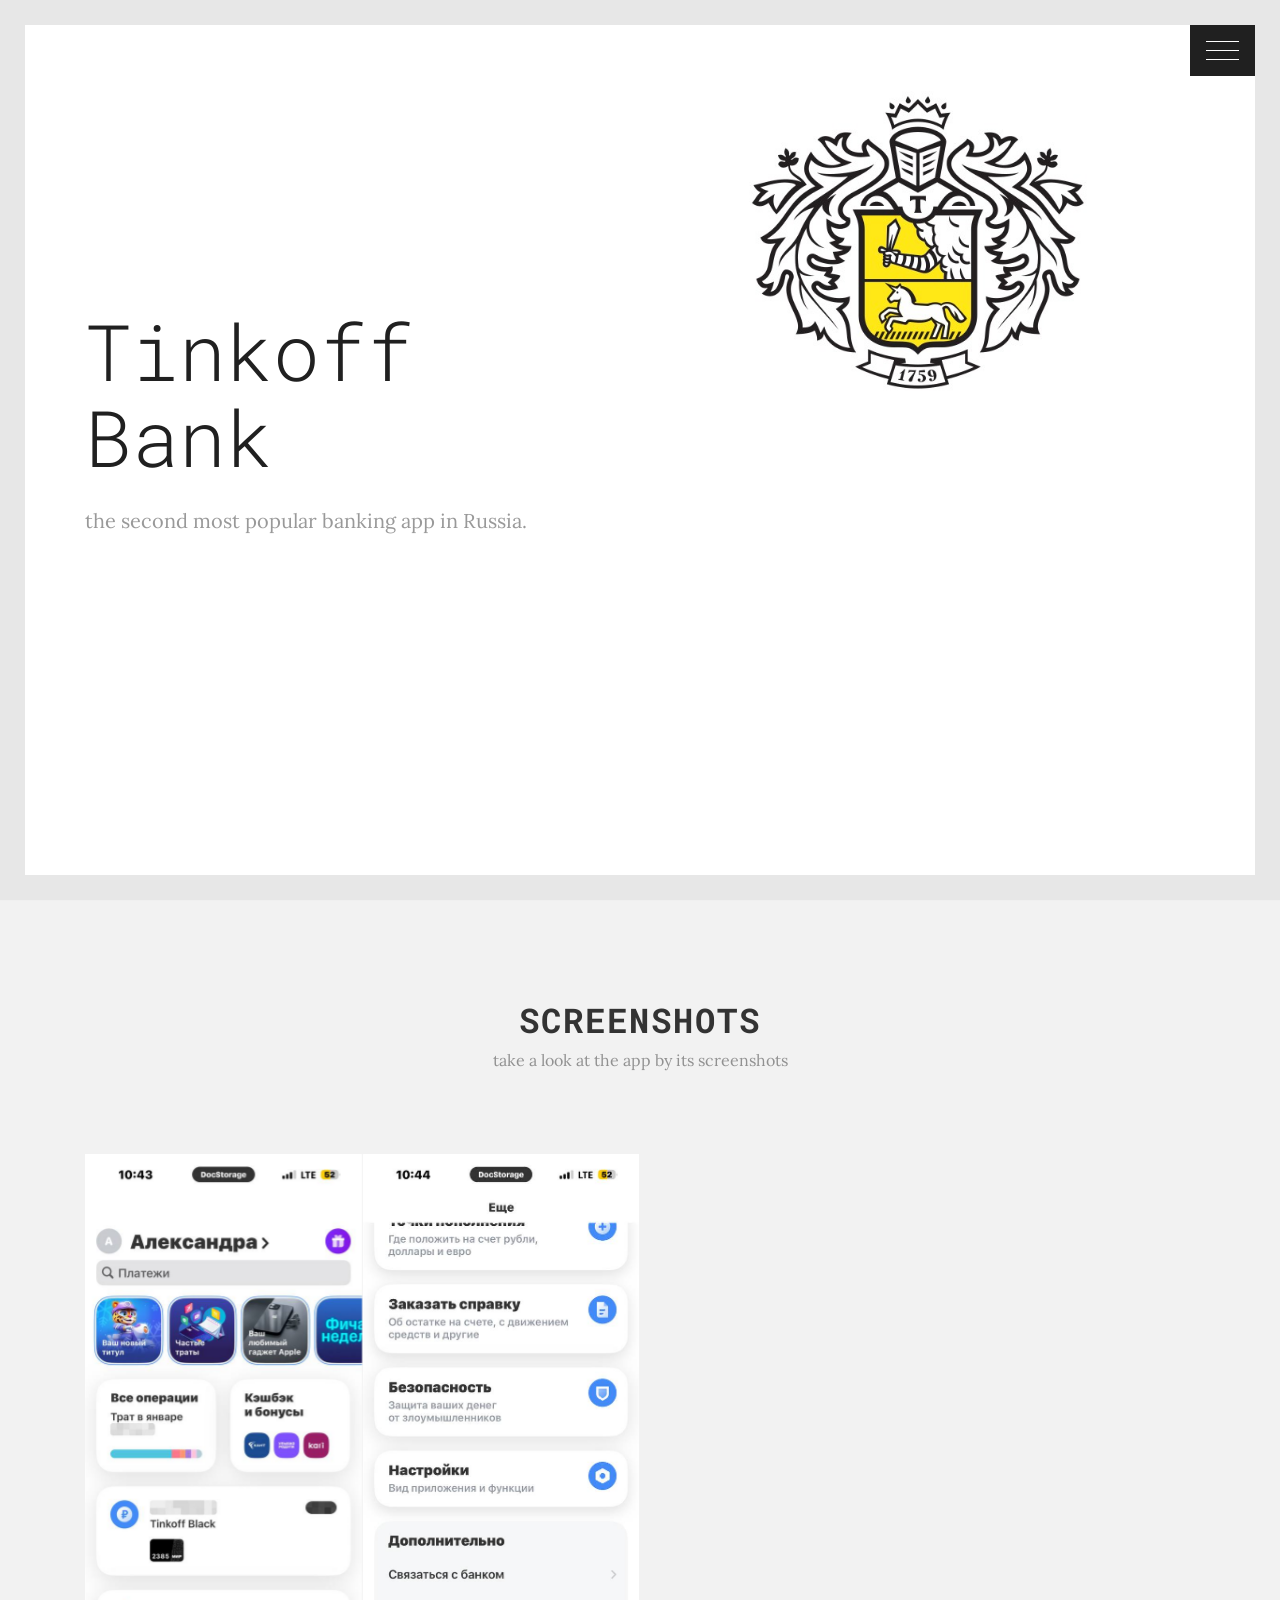
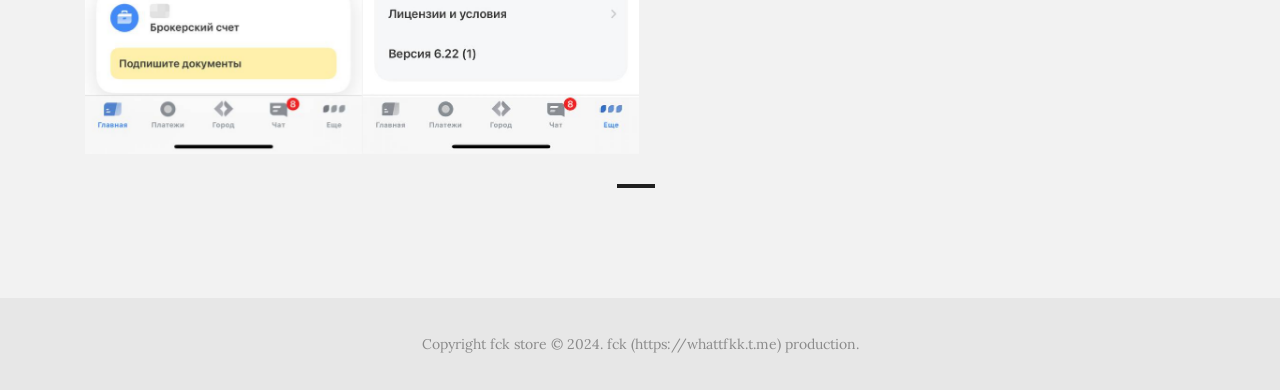
<file: tinkoff.html>
<!DOCTYPE html>
<html class='no-js' >
	<head>
		<meta charset="utf-8">
		<meta http-equiv="X-UA-Compatible" content="IE=edge">
		<meta name="viewport" content="width=device-width, initial-scale=1">
		<title>fck store</title>
		
		
		<!--==================================================================
			CSS Stylesheets
		==================================================================-->
		<link rel='stylesheet' type='text/css' href='bootstrap/css/bootstrap.min.css' >
		<link rel='stylesheet' type='text/css' href='css/ionicons.min.css' >
		<link rel='stylesheet' type='text/css' href='css/owl.carousel.css' >
		<link rel='stylesheet' type='text/css' href='css/magnific-popup.css' >
		<link rel='stylesheet' type='text/css' href='css/style.css' >
		
	</head>
	<body>
		
		<!--page-borders-->
		<div class='page-borders' >
			<div class='left' ></div>
			<div class='right' ></div>
		</div>
		
		<!--menu-btn-->
		<a href='#' class='menu-btn' >
			<span class='lines' >
				<span class='l1' ></span>
				<span class='l2' ></span>
				<span class='l3' ></span>
			</span>
		</a>
		
		
		<!--menu-->
		<nav class='menu' >
			<ul>
				<li>
					<a href='index.html#intro' >
						home
					</a>
				</li>
				<li>
					<a href='index.html#features' >
						features
					</a>
				</li>
				<li>
					<a href='index.html#screenshots' >
						screenshots
					</a>
				</li>
				<li>
					<a href="index.html#team">
						team
					</a>
				</li>
				<li>
					<a href="index.html#faq">
						faq
					</a>
				</li>
				<li>
					<a href="index.html#download">
						open
					</a>
				</li>
			</ul>
		</nav>
		
		<!--==================================================================
			Preloader
		==================================================================-->
		<div id='preloader' >
			<div class='loader' >
				<img src='img/loader.gif' alt>
			</div>
		</div>
		
		
		<!--==================================================================
			Main Wrapper
		==================================================================-->
		<div id='main-wrapper' >
			
			
			<!--==================================================================
				Intro Section
			==================================================================-->
			<section id='intro' class='section intro-section' >
				<div class='container' >
					<div class='row intro-cols' >
						<div class='col-md-6 col-md-push-6' >
							<div class='phone' >
								<center>
									<img src='apps/tinkoff.jpg' alt>
								<center>
							</div>
						</div>
						<div class='col-md-6 col-md-pull-6' >
							<div class='v-align' >
								<div class='inner' >
									<div class='intro-text' >
										<h1>
											Tinkoff Bank
										</h1>
										<p>
											the second most popular banking app in Russia.
										</p>
											</a>
										</div>
									</div>
								</div>
							</div>
						</div>
					</div>
				</div>
			</section>

			<!--==================================================================
				Screenshots Section
			==================================================================-->
			<section id='screenshots' class='section screenshots-section bg-lightgray' >
				<div class='container' >
					<div class='top-section-header' >
						<h2>screenshots</h2>
						<p>take a look at the app by its screenshots</p>
					</div>
					<ul class='screenshots-slider' >
						<li>
							<div class='inner' >
								<img src='apps/tinkoff-1.jpg' alt>
								<div class='overlay' >
									<a href='apps/tinkoff-1.jpg' class='view-btn' >
										<i class='ion-ios-plus-empty' ></i>
									</a>
								</div>
							</div>
						</li>
						<li>
							<div class='inner' >
								<img src='apps/tinkoff-2.jpg' alt>
								<div class='overlay' >
									<a href='apps/tinkoff-2.jpg' class='view-btn' >
										<i class='ion-ios-plus-empty' ></i>
									</a>
								</div>
							</div>
						</li>
					</ul>
				</div>
			</section>

			
			<!--==================================================================
				Footer
			==================================================================-->
			<footer>
				<div class='container text-center' >
					<p>Copyright fck store &copy; 2024. fck (https://whattfkk.t.me) production.</p>
				</div>
			</footer>
			
		</div>
		
		
		<!--==================================================================
			JavaScript Files
		==================================================================-->
		<script src='js/jquery.min.js' ></script>
		<script src='js/jquery.fitvids.js' ></script>
		<script src='js/owl.carousel.min.js' ></script>
		<script src='js/jquery.magnific-popup.min.js' ></script>
		<script src='js/validator.min.js' ></script>
		<script src='js/script.js' ></script>
		
	</body>
</html>
</file>
<file: styles.css>
body {
    font-family: Arial, sans-serif;
    line-height: 1.6;
    margin: 0;
    padding: 0;
    background-color: #f4f4f4;
    color: #333;
}

header {
    background: #35424a;
    color: #ffffff;
    padding: 10px 0;
    text-align: center;
}

nav ul {
    list-style: none;
    padding: 0;
}

nav ul li {
    display: inline;
    margin: 0 15px;
}

nav ul li a {
    color: #ffffff;
    text-decoration: none;
}

h1, h2 {
    margin: 0;
}

main {
    padding: 20px;
}

section {
    background: #ffffff;
    margin: 20px 0;
    padding: 20px;
    border-radius: 5px;
    box-shadow: 0 0 10px rgba(0, 0, 0, 0.1);
}

footer {
    text-align: center;
    padding: 10px 0;
    background: #35424a;
    color: #ffffff;
    position: relative;
    bottom: 0;
    width: 100%;
}
</file>
<file: css/style.css>
/*FFEB3B*/

@import url(https://fonts.googleapis.com/css?family=Roboto+Mono:400,100,100italic,300,300italic,400italic,500,500italic,700,700italic|Lora:400,400italic,700,700italic);

#main-wrapper, .intro-section,
body, html{
	height:100% !important;
	width:100%;
}


*{
	font-family: Lora, sans-serif;
}


.subscribe-btn,
.p-table > .header > .price > *,
.menu > ul > li > a,
.btn-minimal,
h1, h2, h3, h4, h5, h6{
	font-family: Roboto Mono, sans-serif;
}


img{
	max-width:100%;
}

.section{
	background:#FFF;
	position:relative;
	z-index:9;
}
.bg-lightgray{
	background:#F2F2F2;
}

.container{
	padding-left:30px;
	padding-right:30px;
}

.page-borders{
	position:relative;
	z-index:99;
}
.page-borders > div{
	position:fixed;
	z-index:99;
	background:#E7E7E7;
}
.page-borders > .top,
.page-borders > .bottom{
	height:25px;
	width:100%;
	left:0;
	display:none;
}
.page-borders > .top{
	top:0;
}
.page-borders > .bottom{
	bottom:0;
}
.page-borders > .left,
.page-borders > .right{
	width:25px;
	height:100%;
	top:0;
}
.page-borders > .left{
	left:0;
}
.page-borders > .right{
	right:0;
}
p{
	line-height:1.6em;
}

.v-align{
	position:relative;
	height:100%;
	width:100%;
	display:table;
}
.v-align > .inner{
	height:100%;
	width:100%;
	display:table-cell;
	vertical-align:middle;
}


.col-section-header > h2{
	margin-top:0;
	font-size:34px;
	line-height:1.4em;
	margin-bottom:20px;
	font-weight:300;
}
.col-section-header > p{
	color:rgba(0,0,0,.4);
	margin-top:0;
}


.top-section-header{
	position:relative;
	text-align:center;
}

.top-section-header > h2{
	font-size:34px;
	font-weight:700;
	margin-top:0;
	margin-bottom:10px;
	text-transform:uppercase;
	letter-spacing:2px;
}
.top-section-header > p{
	margin:0;
	color:rgba(0,0,0,.4);
	font-size:16px;
}




.intro-section > .container,
.intro-cols > div,
.intro-cols{
	height:100%;
}

.intro-cols > div{
	position:relative;
}

.intro-section:before,
.intro-section:after{
	content: ' ';
	position:absolute;
	left:0;
	height:25px;
	width:100%;
	background:#E7E7E7;
	z-index:9;
}
.intro-section:before{
	top:0;
}
.intro-section:after{
	bottom:0;
}
.intro-section{
	overflow:hidden;
	background:#FFF;
	height:100%;
}

.intro-text{
	color:#202020;
}
.intro-text > h1{
	font-size:78px;
	margin:0;
	margin-bottom:25px;
	font-weight:300;
}
.intro-text > p{
	font-size:20px;
	margin:0;
	color:rgba(0,0,0,.4);
	margin-bottom:55px;
}
.intro-cols .phone{
	width:100%;
	max-width:365px;
	margin:auto;
	bottom:-85px;
	position:relative;
}




.phone-overlay{
	display:inline-block;
	*display:inline;
	*zoom:1;
	height:100%;
}
.phone-overlay{
	position:relative;
}
.phone-overlay > .overlay{
	position:absolute;
	top:10.744677661169414%;
	left:12.287912087912088%;
	right:13.461538461538462%;
	bottom:17.391304347826086%;
	overflow:hidden;
}
.phone-overlay > .overlay > img{
	width:100%;
}



a.app-btn{
	color:#202020;
	text-decoration:none;
}
.app-btn{
	background:#202020;
	display:inline-block;
	*display:inline;
	*zoom:1;
	width:180px;
	padding:2px;
	position:relative;
	-webkit-transition:all .3s ease;
	-moz-transition:all .3s ease;
	transition:all .3s ease;
}
.app-btn:after{
	content: ' ';
	position:absolute;
	top:2px;
	left:2px;
	bottom:2px;
	right:2px;
	border:solid 1px #FFF;
	z-index:10;
	opacity:.8;
}
.app-btn:hover{
	background:#202020;
}




a.btn-minimal{
	text-decoration:none;
	color:#202020;
}
.btn-minimal{
	position:relative;
	padding:14px 25px;
	line-height:1em;
	border:solid 1px #C0C0C0;
	color:#202020;
	text-transform:uppercase;
	font-weight:500;
	letter-spacing:2px;
	-webkit-transition:all .3s ease;
	-moz-transition:all .3s ease;
	transition:all .3s ease;
	background:transparent;
	display:inline-block;
	*display:inline;
	*zoom:1;
}
.btn-minimal:hover{
	background:#202020;
	color:#FFF;
	border-color:#202020;
}



.intro-download-btns{
	font-size:0;
}
.intro-download-btns > .app-btn{
	margin-right:25px;
}
.intro-download-btns > .app-btn:last-of-type{
	margin-right:0;
}





.features-section{
	padding:100px 0;
	padding-top:75px;
}
.features-section .phone-img{
	text-align:center;
	display:block;
}
.features-text{
	margin-top:100px;
	text-align:center;
}
.features-text > h2{
	font-size:38px;
	font-weight:300;
	margin-top:0;
	margin-bottom:15px;
	color:#202020;
}
.features-text > p{
	font-size:16px;
	color:rgba(0,0,0,.4);
	margin:0;
	font-weight:500;
}


.features-row{
	margin-top:100px;
}
.feature{
	position:relative;
}
.feature > .icon{
	font-size:54px;
	margin-bottom:20px;
}
.feature > .content > h4{
	margin:0;
	text-transform:uppercase;
	letter-spacing:2px;
	margin-bottom:20px;
	font-weight:500;
}
.feature > .content > p{
	color:rgba(0,0,0,.4);
	margin:0;
}



.features-2-section{
	padding-top:100px;
}
.screen-info-text{
	padding-top:80px;
	padding-bottom:100px;
}
.screen-info-text > h2{
	font-size:38px;
	font-weight:300;
	margin-bottom:20px;
}
.screen-info-text > p{	
	font-size:18px;
	color:rgba(0,0,0,.4);
	margin:0;
	margin-bottom:40px;
}

.phones{
	position:relative;
	text-align:center;
	overflow:hidden;
	height:490px;
}
.phones > .front{
	position:relative;
	z-index:5;
	width:350px;
	margin-right:-85px;
}
.phones > .back{
	width:290px;
	position:relative;
	z-index:4;
	margin-left:-85px;
}

.phones.order-alt > .back{
	margin-right:-80px;
	margin-left:auto;
}
.phones.order-alt > .front{
	margin-left:-80px;
	margin-right:auto;
}


.screenshots-section{
	padding:100px 0;
	border-top:solid 1px #F0F0F0;
}
.screenshots-section .top-section-header{
	margin-bottom:80px;
}

.screenshots-slider{
	list-style:none;
	padding:0;
	margin:0;
}
.screenshots-slider:before,
.screenshots-slider:after{
	content: ' ';
	display:table;
}
.screenshots-slider:after{
	clear:both;
}
.screenshots-slider li > .inner{
	position:relative;
	margin-right:1px;
}
.screenshots-slider li > .inner > img{
	width:100%;
}
.screenshots-slider li > .inner:before{
	content: ' ';
	position:absolute;
	top:0;
	left:0;
	height:100%;
	width:100%;
	transform:scale(.2);
	transition:all .3s ease;
	opacity:0;
	visibility:hidden;
	background:rgba(40,40,40,.95);
	z-index:9;
}
.screenshots-slider li:hover > .inner:before{
	opacity:1;
	transform:scale(1);
	visibility:visible;
}
.screenshots-slider li > .inner > .overlay{
	position:absolute;
	top:0;
	left:0;
	height:100%;
	width:100%;
	z-index:9;
	opacity:0;
	visibility:hidden;
	-webkit-transition:all .3s ease;
	-moz-transition:all .3s ease;
	transition:all .3s ease;
}
.screenshots-slider li:hover > .inner > .overlay{
	opacity:1;
	visibility:visible;
}
.screenshots-slider li > .inner > .overlay > .view-btn{
	color:#FFF;
	height:64px;
	width:64px;
	text-align:center;
	vertical-align:middle;
	border-radius:0%;
	border:solid 2px #FFF;
	display:block;
	position:absolute;
	top:50%;
	left:0;
	right:0;
	margin:auto;
	margin-top:-32px;
	-webkit-transition:all .3s ease;
	-moz-transition:all .3s ease;
	transition:all .3s ease;
}
.screenshots-slider li > .inner > .overlay > .view-btn > i:before{
	line-height:64px;
	font-size:44px;
	vertical-align:middle;
}
.screenshots-slider li > .inner > .overlay > .view-btn:hover{
	background:#FFF;
	color:#202020;
}
.screenshots-slider .owl-controls{
	text-align:center;
}



.video-section{
	padding:100px 0;
}
.video-section .col-section-header{
	padding-top:50px;
}








.features-4-section{
	padding:100px 0;
}
.features-phone{
	max-width:340px;
	margin:auto;
}
.features-col{
	padding-top:60px;
}
.col-feature{
	margin-bottom:60px;
}
.col-feature > .icon{
	font-size:64px;
}
.col-feature > .content > h4{
	text-transform:uppercase;
	font-weight:bold;
	letter-spacing:2px;
	margin:0;
	margin-bottom:15px;
	font-weight:500;
}
.col-feature > .content > p{
	color:rgba(0,0,0,.4);
	font-size:16px;
}



.pricing-section{
	padding:100px 0;
}
.pricing-section .col-section-header{
	padding-top:50px;
}
.pricing-section .col-section-header > p{
	margin-bottom:35px;
}



.p-table{
	padding:60px 20px;
	border:solid 2px #E7E7E7;
	text-align:center;
}
.p-table > .header{
	margin-bottom:40px;
}
.p-table > .header > h4{
	font-size:24px;
	font-weight:bold;
	text-transform:uppercase;
	letter-spacing:2px;
	margin-bottom:40px;
}
.p-table > .header > .price{
	line-height:84px;
	height:84px;
}
.p-table > .header > .price > span{
	display:inline-block;
	*display:inline;
	*zoom:1;
	position:relative;
}
.p-table > .header > .price > .currency{
	vertical-align:top;
	line-height:1em;
	top:18px;
}
.p-table > .header > .price > .amount{
	font-size:84px;
	font-weight:600;
}
.p-table > .header > .price > .period{
	line-height:1em;
	vertical-align:baseline;
	text-transform:uppercase;
	letter-spacing:2px;
	bottom:5px;
	color:rgba(0,0,0,.4);
}
.p-table > .items{
	padding:0;
	margin:0;
	list-style:none;
	margin-bottom:35px;
}
.p-table > .items > li{
	padding:8px 0;
	color:rgba(0,0,0,.4);
	font-weight:500;
}



.subscribe-section{
	padding:100px 0;
	background-attachment:fixed;
	text-align:center;
}
.subscribe-section .section-header > h2{
	color:#FFF;
	font-size:24px;
	text-transform:uppercase;
	letter-spacing:2px;
	margin-top:0;
	margin-bottom:35px;
}
.subscribe-form{
	position:relative;
}
.subscribe-form > .subscribe-input{
	padding:12px;
	padding-right:120px;
	border:solid 1px rgba(255,255,255,.4);
	background:transparent;
	outline:none;
	display:block;
	width:100%;
	color:#FFF;
	-webkit-transition:all .3s ease;
	-moz-transition:all .3s ease;
	transition:all .3s ease;
}
.subscribe-form > .subscribe-input:focus{
	border-color:#FFF;
}
.subscribe-form > .subscribe-input::-webkit-input-placeholder{
	color:rgba(255,255,255,.8);
}
.subscribe-form > .subscribe-btn{
	position:absolute;
	top:0;
	right:0;
	line-height:46px;
	height:46px;
	vertical-align:middle;
	text-decoration:none;
	padding-right:15px;
	padding-left:15px;
	color:#FFF;
	text-transform:uppercase;
	letter-spacing:2px;	
}
.hate-spam{
	color:rgba(255,255,255,.8);
	margin-bottom:0;
	margin-top:10px;
}





.team-section{
	padding:100px 0;
}
.team-section .col-section-header{
	padding-top:50px;
}
.team-section .col-section-header > p{
	margin-bottom:35px;
}
.team-persons{
	padding:0 15px;
	margin:-1px;
}
.team-persons > .row > div{
	padding:1px;
	margin:0;
}
.team-member{
	position:relative;
}
.team-member > img{
	width:100%;
}
.team-member:before{
	content: ' ';
	position:absolute;
	top:0;
	left:0;
	right:0;
	bottom:0;
	background:rgba(40,40,40,.95);
	z-index:11;
	-webkit-transition:all .3s ease;
	-moz-transition:all .3s ease;
	transition:all .3s ease;
	-webkit-transform:scale(.2);
	-moz-transform:scale(.2);
	-ms-transform:scale(.2);
	-o-transform:scale(.2);
	transform:scale(.2);
	opacity:0;
	visibility:hidden;
}
.team-member:hover:before{
	opacity:1;
	visibility:visible;
	-webkit-transform:scale(1);
	-moz-transform:scale(1);
	-ms-transform:scale(1);
	-o-transform:scale(1);
	transform:scale(1);
}
.team-member > .overlay{
	position:absolute;
	top:0;
	left:0;
	height:100%;
	width:100%;
	opacity:0;
	-webkit-transition:all .3s ease;
	-moz-transition:all .3s ease;
	transition:all .3s ease;
	z-index:18;
	text-align:center;
	color:#FFF;
}
.team-member:hover > .overlay{
	opacity:1;
}
.team-member > .overlay .team-social{
	list-style:none;
	padding:0;
	margin:0;
	font-size:0;
}
.team-member > .overlay .team-social > li{
	display:inline-block;
	*display:inline;
	*zoom:1;
}
.team-member > .overlay .team-social > li > a{
	display:block;
	color:rgba(255,255,255,.8);
	padding:5px 10px;
	font-size:18px;
}
.team-member > .overlay .team-social > li > a:hover{
	color:#FFF;
}
.team-member > .overlay .inner > h4{
	text-transform:uppercase;
	letter-spacing:2px;
	margin:0;
}
.team-member > .overlay .inner > p{
	margin-top:2px;
	margin-bottom:15px;
	color:rgba(255,255,255,.6);
}



.clients-section{
	padding:100px 0;
}
.clients-section .top-section-header{
	margin-bottom:80px;
}
.clients{
	margin:0;
	padding:0;
	list-style:none;
}
.clients:before,
.clients:after{
	content: ' ';
	display:table;
}
.clients:after{
	clear:both;
}
.clients > li{
	width:33.333%;
	float:left;
	padding:25px;
	border:solid 1px #C0C0C0;
	margin-left:-1px;
	margin-top:-1px;
	position:relative;
	z-index:1;
}
.clients > li > img{
	opacity:.4;
}
.clients > li:hover{
	border-color:#202020;
	z-index:9;
}
.clients > li:hover > img{
	opacity:1;
}


.testimonials-slider{
	position:relative;
}
.testimonial{
	position:relative;
}
.testimonial > .icon{
	position:absolute;
	top:0;
	left:0;
	color:rgba(0,0,0,.08);
	font-size:75px;
}
.testimonial > .content{
	padding-top:35px;
	margin-bottom:30px;
}
.testimonial > .content > p{
	margin:0;
	font-size:18px;
	font-weight:300;
	position:relative;
	z-index:4;
}
.testimonial > .author > h4{
	margin:0;
	font-size:18px;
	text-transform:uppercase;
	letter-spacing:2px;
	font-weight:bold;
	margin-bottom:2px;
}
.testimonial > .author > span{
	font-size:14px;
	color:rgba(0,0,0,.4);
}


.faq-section{
	padding:100px 0;
	padding-bottom:50px;
}
.faq-section .top-section-header{
	margin-bottom:80px;
}
.faq{
	position:relative;
	margin-bottom:50px;
}
.faq > h4{
	text-transform:uppercase;
	letter-spacing:2px;
	font-weight:500;
	margin:0;
	font-size:16px;
	margin-bottom:4px;
}
.faq > p{
	color:rgba(0,0,0,.4);
}

.download-section{
	padding:100px 0;
	background-attachment:fixed;
}

.download-text > h2{
	margin-top:0;
	font-size:48px;
	font-weight:300;
	margin-bottom:25px;
	color:#FFF;
}

.download-text > p{
	color:rgba(255,255,255,.8);
	font-size:16px;
	margin:0;
}
.download-btns{
	margin-top:45px;
	font-size:0;
}
.download-btns > .app-btn{
	margin:0 15px;
	text-align:left;
}




.contact-section{
	padding:100px 0;
}
.contact-form .alert{
	border-radius:0;
	background:#FFF;
}
.form-control{
	padding:11px;
	height:auto;
	border:solid 1px #C0C0C0;
	border-radius:0;
	-webkit-box-shadow:none !important;
	-moz-box-shadow:none !important;
	box-shadow:none !important;
	background:transparent;
}
.form-control:focus{
	border-color:#202020;
}
textarea.form-control{
	resize:vertical;
}
.contact-section .top-section-header{
	margin-bottom:80px;
}
.contact-form .form-group{
	margin-bottom:20px;
}
.contact-form > div:last-of-type > .form-group:last-of-type{
	margin-bottom:0;
}
.contact-form textarea{
	min-height:108px;
}



footer{
	padding:35px 0;
	background:#E7E7E7;
}
footer p{
	color:rgba(0,0,0,.4);
	margin:0;
}








.menu-btn{
	position:fixed;
	display:block;
	top:25px;
	right:25px;
	text-decoration:none;
	color:#FFF;
	z-index:99;
	padding:16px;
	background:#202020;
}
.menu-btn > .lines{
	display:block;
	width:33px;
	height:19px;
	position:relative;
}
.menu-btn > .lines > span{
	height:1px;
	width:100%;
	display:block;
	background:#FFF;
	position:absolute;
	left:0;
	-webkit-transition:all .3s ease;
	-moz-transition:all .3s ease;
	transition:all .3s ease;
}
.menu-btn > .lines > .l1{
	top:0;
}
.menu-btn > .lines > .l2{
	top:9px;
}
.menu-btn > .lines > .l3{
	top:18px;
}

body.show-menu .menu-btn > .lines > .l2{
	opacity:0;
}
body.show-menu .menu-btn > .lines > .l1,
body.show-menu .menu-btn > .lines > .l3{
	top:50%;
	margin-top:-1px;
}
body.show-menu .menu-btn > .lines > .l1{
	-webkit-transform:rotate(45deg);
	-moz-transform:rotate(45deg);
	-ms-transform:rotate(45deg);
	-o-transform:rotate(45deg);
	transform:rotate(45deg);
}

body.show-menu .menu-btn > .lines > .l3{
	-webkit-transform:rotate(-45deg);
	-moz-transform:rotate(-45deg);
	-ms-transform:rotate(-45deg);
	-o-transform:rotate(-45deg);
	transform:rotate(-45deg);
}



.menu{
	position:fixed;
	z-index:99;
	top:25px;
	right:91px;
	background:#202020;
	height:51px;
	line-height:51px;
	color:#FFF;
	padding:0 17px;
	-webkit-transform:translateY(-15px);
	-moz-transform:translateY(-15px);
	-ms-transform:translateY(-15px);
	-o-transform:translateY(-15px);
	transform:translateY(-15px);
	-webkit-transition:all .3s ease;
	-moz-transition:all .3s ease;
	transition:all .3s ease;
	opacity:0;
	visibility:hidden;
}
body.show-menu .menu{
	opacity:1;
	visibility:visible;
	-webkit-transform:translateY(0);
	-moz-transform:translateY(0);
	-ms-transform:translateY(0);
	-o-transform:translateY(0);
	transform:translateY(0);
}
.menu > ul{
	list-style:none;
	padding:0;
	margin:0;
	font-size:0;
}
.menu > ul > li{
	display:inline-block;
	*display:inline;
	*zoom:1;
	margin:0 3px;
}
.menu > ul > li > a{
	display:block;
	font-size:12px;
	font-weight:500;
	text-transform:uppercase;
	letter-spacing:2px;
	color:#FFF;
	color:rgba(255,255,255,.6);
	text-decoration:none;
	-webkit-transition:all .3s ease;
	-moz-transition:all .3s ease;
	transition:all .3s ease;
	padding:0 14px;
}
.menu > ul > li > a:hover{
	color:#FFF;
}



#preloader{
	position:fixed;
	top:0;
	left:0;
	right:0;
	bottom:0;
	background:#FFF;
	z-index:999;
	-webkit-transition:all .3s ease;
	-moz-transition:all .3s ease;
	transition:all .3s ease;
}
.no-js #preloader{
	display:none;
}
#preloader > .loader{
	position:absolute;
	top:50%;
	left:0;
	right:0;
	height:92px;
	width:92px;
	margin:auto;
	margin-top:-46px;
}
body.loaded #preloader{
	visibility:hidden;
	opacity:0;
}




.owl-controls{
	margin-top:20px;
}
.owl-controls > .owl-dots{
	font-size:0;
}
.owl-controls > .owl-dots > .owl-dot{
	display:inline-block;
	*display:inline;
	*zoom:1;
	margin-right:8px;
}
.owl-controls > .owl-dots > .owl-dot > span{
	height:4px;
	width:38px;
	display:block;
	background:#C0C0C0;
	margin:10px 0;
}
.owl-controls > .owl-dots > .owl-dot.active > span,
.owl-controls > .owl-dots > .owl-dot:hover > span{
	background:#202020;
}



@media(max-width:992px){
	.intro-section{
		height:auto !important;
	}
	.intro-text{
		text-align:center;
		padding:100px 0;
	}
	.feature{
		text-align:center;
	}
	.phones{
		border-bottom:solid 4px #202020;
	}
	.screen-info-text{
		text-align:center;
	}
	.team-section .col-section-header,
	.pricing-section .col-section-header,
	.video-section .col-section-header{
		padding-bottom:50px;
		padding-top:0;
	}
	.p-table{
		margin-bottom:50px;
	}
	div:last-of-type > .p-table{
		margin-bottom:0;
	}
	.col-feature{
		text-align:center;
		max-width:400px;
		margin:auto;
		margin-bottom:25px;
	}
	.features-phone{
		margin-top:80px;
		margin-bottom:30px;
	}
	.features-col{
		padding:0;
	}
	.screen-toggles > li.active:before{
		display:none;
	}
	.testimonials-slider{
		margin-top:50px;
	}
	.container{
		padding-left:40px;
		padding-right:40px;
	}
	.feature{
		margin-bottom:25px;
	}
	div:last-of-type > .feature{
		margin-bottom:0;
	}
}
@media(max-width:820px){
	.menu{
		top:0;
		left:0;
		right:0;
		bottom:0;
		text-align:center;
		width:auto;
		height:auto;
	}
	.menu-btn{
		z-index:999;
	}
	.menu > ul{
		position:absolute;
		top:50%;
		left:0;
		right:0;
		-webkit-transform:translateY(-50%);
		-moz-transform:translateY(-50%);
		-ms-transform:translateY(-50%);
		-o-transform:translateY(-50%);
		transform:translateY(-50%);
	}
	.menu > ul > li{
		display:block;
	}
	.menu > ul > li > a{
		line-height:1em;
		font-size:16px;
		padding:20px 0;
	}
}
@media(max-width:768px){
	.clients > li{
		width:50%;
	}
	.container{
		padding-left:30px;
		padding-right:30px;
	}
	.page-borders > .left,
	.page-borders > .right{
		width:15px;
	}
	.intro-section:before,
	.intro-section:after{
		height:15px;
	}
	.menu-btn{
		top:15px;
		right:15px;
	}
}
@media (max-width:600px){
	.menu-btn{
		top:10px;
		right:10px;
	}
	.page-borders > .left,
	.page-borders > .right{
		width:10px;
	}
	.intro-section:before,
	.intro-section:after{
		height:10px;
	}
	.phones{
		border:none;
		height:auto;
	}
	.phones > .front{
		width:55%;
	}
	.phones > .back{
		width:50%;
	}
}
@media (max-width:500px){
	.app-btn{
		margin:5px auto !important;
		display:block;
	}
}
</file>
